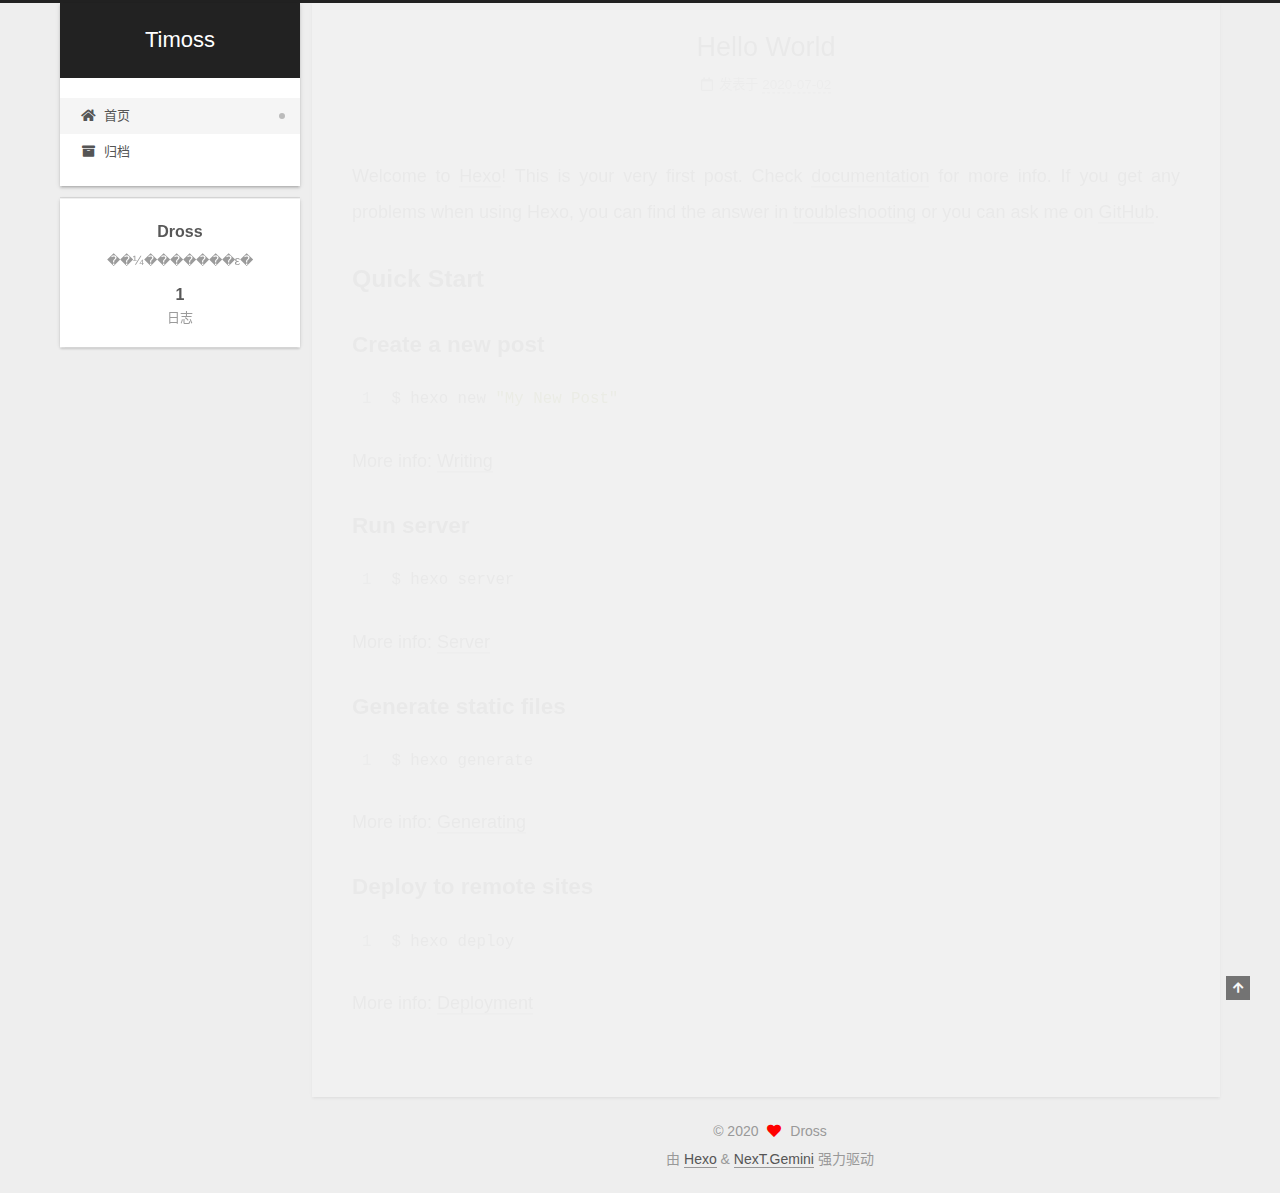
<file: index.html>
<!DOCTYPE html>
<html lang="zh-CN">
<head>
  <meta charset="UTF-8">
<meta name="viewport" content="width=device-width, initial-scale=1, maximum-scale=2">
<meta name="theme-color" content="#222">
<meta name="generator" content="Hexo 4.2.1">
  <link rel="apple-touch-icon" sizes="180x180" href="/images/apple-touch-icon-next.png">
  <link rel="icon" type="image/png" sizes="32x32" href="/images/favicon-32x32-next.png">
  <link rel="icon" type="image/png" sizes="16x16" href="/images/favicon-16x16-next.png">
  <link rel="mask-icon" href="/images/logo.svg" color="#222">

<link rel="stylesheet" href="/css/main.css">


<link rel="stylesheet" href="/lib/font-awesome/css/all.min.css">

<script id="hexo-configurations">
    var NexT = window.NexT || {};
    var CONFIG = {"hostname":"yoursite.com","root":"/","scheme":"Gemini","version":"7.8.0","exturl":false,"sidebar":{"position":"left","display":"post","padding":18,"offset":12,"onmobile":false},"copycode":{"enable":false,"show_result":false,"style":null},"back2top":{"enable":true,"sidebar":false,"scrollpercent":false},"bookmark":{"enable":false,"color":"#222","save":"auto"},"fancybox":false,"mediumzoom":false,"lazyload":false,"pangu":false,"comments":{"style":"tabs","active":null,"storage":true,"lazyload":false,"nav":null},"algolia":{"hits":{"per_page":10},"labels":{"input_placeholder":"Search for Posts","hits_empty":"We didn't find any results for the search: ${query}","hits_stats":"${hits} results found in ${time} ms"}},"localsearch":{"enable":false,"trigger":"auto","top_n_per_article":1,"unescape":false,"preload":false},"motion":{"enable":true,"async":false,"transition":{"post_block":"fadeIn","post_header":"slideDownIn","post_body":"slideDownIn","coll_header":"slideLeftIn","sidebar":"slideUpIn"}}};
  </script>

  <meta name="description" content="��¼�������ε�">
<meta property="og:type" content="website">
<meta property="og:title" content="Timoss">
<meta property="og:url" content="http://yoursite.com/index.html">
<meta property="og:site_name" content="Timoss">
<meta property="og:description" content="��¼�������ε�">
<meta property="og:locale" content="zh_CN">
<meta property="article:author" content="Dross">
<meta name="twitter:card" content="summary">

<link rel="canonical" href="http://yoursite.com/">


<script id="page-configurations">
  // https://hexo.io/docs/variables.html
  CONFIG.page = {
    sidebar: "",
    isHome : true,
    isPost : false,
    lang   : 'zh-CN'
  };
</script>

  <title>Timoss</title>
  






  <noscript>
  <style>
  .use-motion .brand,
  .use-motion .menu-item,
  .sidebar-inner,
  .use-motion .post-block,
  .use-motion .pagination,
  .use-motion .comments,
  .use-motion .post-header,
  .use-motion .post-body,
  .use-motion .collection-header { opacity: initial; }

  .use-motion .site-title,
  .use-motion .site-subtitle {
    opacity: initial;
    top: initial;
  }

  .use-motion .logo-line-before i { left: initial; }
  .use-motion .logo-line-after i { right: initial; }
  </style>
</noscript>

</head>

<body itemscope itemtype="http://schema.org/WebPage">
  <div class="container use-motion">
    <div class="headband"></div>

    <header class="header" itemscope itemtype="http://schema.org/WPHeader">
      <div class="header-inner"><div class="site-brand-container">
  <div class="site-nav-toggle">
    <div class="toggle" aria-label="切换导航栏">
      <span class="toggle-line toggle-line-first"></span>
      <span class="toggle-line toggle-line-middle"></span>
      <span class="toggle-line toggle-line-last"></span>
    </div>
  </div>

  <div class="site-meta">

    <a href="/" class="brand" rel="start">
      <span class="logo-line-before"><i></i></span>
      <h1 class="site-title">Timoss</h1>
      <span class="logo-line-after"><i></i></span>
    </a>
  </div>

  <div class="site-nav-right">
    <div class="toggle popup-trigger">
    </div>
  </div>
</div>




<nav class="site-nav">
  <ul id="menu" class="main-menu menu">
        <li class="menu-item menu-item-home">

    <a href="/" rel="section"><i class="fa fa-home fa-fw"></i>首页</a>

  </li>
        <li class="menu-item menu-item-archives">

    <a href="/archives/" rel="section"><i class="fa fa-archive fa-fw"></i>归档</a>

  </li>
  </ul>
</nav>




</div>
    </header>

    
  <div class="back-to-top">
    <i class="fa fa-arrow-up"></i>
    <span>0%</span>
  </div>


    <main class="main">
      <div class="main-inner">
        <div class="content-wrap">
          

          <div class="content index posts-expand">
            
      
  
  
  <article itemscope itemtype="http://schema.org/Article" class="post-block" lang="zh-CN">
    <link itemprop="mainEntityOfPage" href="http://yoursite.com/2020/07/02/hello-world/">

    <span hidden itemprop="author" itemscope itemtype="http://schema.org/Person">
      <meta itemprop="image" content="/images/avatar.gif">
      <meta itemprop="name" content="Dross">
      <meta itemprop="description" content="��¼�������ε�">
    </span>

    <span hidden itemprop="publisher" itemscope itemtype="http://schema.org/Organization">
      <meta itemprop="name" content="Timoss">
    </span>
      <header class="post-header">
        <h2 class="post-title" itemprop="name headline">
          
            <a href="/2020/07/02/hello-world/" class="post-title-link" itemprop="url">Hello World</a>
        </h2>

        <div class="post-meta">
            <span class="post-meta-item">
              <span class="post-meta-item-icon">
                <i class="far fa-calendar"></i>
              </span>
              <span class="post-meta-item-text">发表于</span>

              <time title="创建时间：2020-07-02 14:45:48" itemprop="dateCreated datePublished" datetime="2020-07-02T14:45:48+08:00">2020-07-02</time>
            </span>

          

        </div>
      </header>

    
    
    
    <div class="post-body" itemprop="articleBody">

      
          <p>Welcome to <a href="https://hexo.io/" target="_blank" rel="noopener">Hexo</a>! This is your very first post. Check <a href="https://hexo.io/docs/" target="_blank" rel="noopener">documentation</a> for more info. If you get any problems when using Hexo, you can find the answer in <a href="https://hexo.io/docs/troubleshooting.html" target="_blank" rel="noopener">troubleshooting</a> or you can ask me on <a href="https://github.com/hexojs/hexo/issues" target="_blank" rel="noopener">GitHub</a>.</p>
<h2 id="Quick-Start"><a href="#Quick-Start" class="headerlink" title="Quick Start"></a>Quick Start</h2><h3 id="Create-a-new-post"><a href="#Create-a-new-post" class="headerlink" title="Create a new post"></a>Create a new post</h3><figure class="highlight bash"><table><tr><td class="gutter"><pre><span class="line">1</span><br></pre></td><td class="code"><pre><span class="line">$ hexo new <span class="string">"My New Post"</span></span><br></pre></td></tr></table></figure>

<p>More info: <a href="https://hexo.io/docs/writing.html" target="_blank" rel="noopener">Writing</a></p>
<h3 id="Run-server"><a href="#Run-server" class="headerlink" title="Run server"></a>Run server</h3><figure class="highlight bash"><table><tr><td class="gutter"><pre><span class="line">1</span><br></pre></td><td class="code"><pre><span class="line">$ hexo server</span><br></pre></td></tr></table></figure>

<p>More info: <a href="https://hexo.io/docs/server.html" target="_blank" rel="noopener">Server</a></p>
<h3 id="Generate-static-files"><a href="#Generate-static-files" class="headerlink" title="Generate static files"></a>Generate static files</h3><figure class="highlight bash"><table><tr><td class="gutter"><pre><span class="line">1</span><br></pre></td><td class="code"><pre><span class="line">$ hexo generate</span><br></pre></td></tr></table></figure>

<p>More info: <a href="https://hexo.io/docs/generating.html" target="_blank" rel="noopener">Generating</a></p>
<h3 id="Deploy-to-remote-sites"><a href="#Deploy-to-remote-sites" class="headerlink" title="Deploy to remote sites"></a>Deploy to remote sites</h3><figure class="highlight bash"><table><tr><td class="gutter"><pre><span class="line">1</span><br></pre></td><td class="code"><pre><span class="line">$ hexo deploy</span><br></pre></td></tr></table></figure>

<p>More info: <a href="https://hexo.io/docs/one-command-deployment.html" target="_blank" rel="noopener">Deployment</a></p>

      
    </div>

    
    
    
      <footer class="post-footer">
        <div class="post-eof"></div>
      </footer>
  </article>
  
  
  


  



          </div>
          

<script>
  window.addEventListener('tabs:register', () => {
    let { activeClass } = CONFIG.comments;
    if (CONFIG.comments.storage) {
      activeClass = localStorage.getItem('comments_active') || activeClass;
    }
    if (activeClass) {
      let activeTab = document.querySelector(`a[href="#comment-${activeClass}"]`);
      if (activeTab) {
        activeTab.click();
      }
    }
  });
  if (CONFIG.comments.storage) {
    window.addEventListener('tabs:click', event => {
      if (!event.target.matches('.tabs-comment .tab-content .tab-pane')) return;
      let commentClass = event.target.classList[1];
      localStorage.setItem('comments_active', commentClass);
    });
  }
</script>

        </div>
          
  
  <div class="toggle sidebar-toggle">
    <span class="toggle-line toggle-line-first"></span>
    <span class="toggle-line toggle-line-middle"></span>
    <span class="toggle-line toggle-line-last"></span>
  </div>

  <aside class="sidebar">
    <div class="sidebar-inner">

      <ul class="sidebar-nav motion-element">
        <li class="sidebar-nav-toc">
          文章目录
        </li>
        <li class="sidebar-nav-overview">
          站点概览
        </li>
      </ul>

      <!--noindex-->
      <div class="post-toc-wrap sidebar-panel">
      </div>
      <!--/noindex-->

      <div class="site-overview-wrap sidebar-panel">
        <div class="site-author motion-element" itemprop="author" itemscope itemtype="http://schema.org/Person">
  <p class="site-author-name" itemprop="name">Dross</p>
  <div class="site-description" itemprop="description">��¼�������ε�</div>
</div>
<div class="site-state-wrap motion-element">
  <nav class="site-state">
      <div class="site-state-item site-state-posts">
          <a href="/archives/">
        
          <span class="site-state-item-count">1</span>
          <span class="site-state-item-name">日志</span>
        </a>
      </div>
  </nav>
</div>



      </div>

    </div>
  </aside>
  <div id="sidebar-dimmer"></div>


      </div>
    </main>

    <footer class="footer">
      <div class="footer-inner">
        

        

<div class="copyright">
  
  &copy; 
  <span itemprop="copyrightYear">2020</span>
  <span class="with-love">
    <i class="fa fa-heart"></i>
  </span>
  <span class="author" itemprop="copyrightHolder">Dross</span>
</div>
  <div class="powered-by">由 <a href="https://hexo.io/" class="theme-link" rel="noopener" target="_blank">Hexo</a> & <a href="https://theme-next.org/" class="theme-link" rel="noopener" target="_blank">NexT.Gemini</a> 强力驱动
  </div>

        








      </div>
    </footer>
  </div>

  
  <script src="/lib/anime.min.js"></script>
  <script src="/lib/velocity/velocity.min.js"></script>
  <script src="/lib/velocity/velocity.ui.min.js"></script>

<script src="/js/utils.js"></script>

<script src="/js/motion.js"></script>


<script src="/js/schemes/pisces.js"></script>


<script src="/js/next-boot.js"></script>




  















  

  

</body>
</html>
</file>
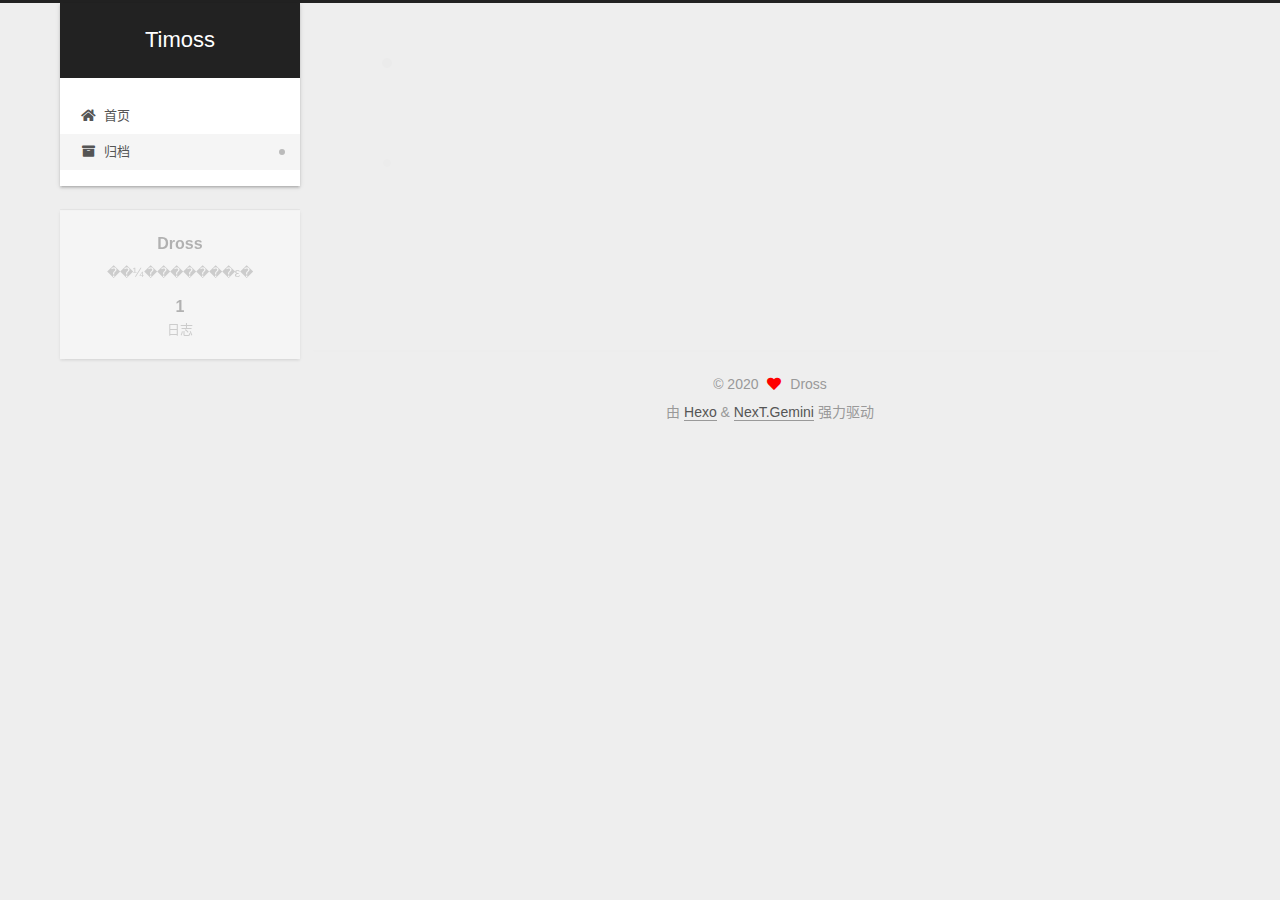
<file: archives/index.html>
<!DOCTYPE html>
<html lang="zh-CN">
<head>
  <meta charset="UTF-8">
<meta name="viewport" content="width=device-width, initial-scale=1, maximum-scale=2">
<meta name="theme-color" content="#222">
<meta name="generator" content="Hexo 4.2.1">
  <link rel="apple-touch-icon" sizes="180x180" href="/images/apple-touch-icon-next.png">
  <link rel="icon" type="image/png" sizes="32x32" href="/images/favicon-32x32-next.png">
  <link rel="icon" type="image/png" sizes="16x16" href="/images/favicon-16x16-next.png">
  <link rel="mask-icon" href="/images/logo.svg" color="#222">

<link rel="stylesheet" href="/css/main.css">


<link rel="stylesheet" href="/lib/font-awesome/css/all.min.css">

<script id="hexo-configurations">
    var NexT = window.NexT || {};
    var CONFIG = {"hostname":"yoursite.com","root":"/","scheme":"Gemini","version":"7.8.0","exturl":false,"sidebar":{"position":"left","display":"post","padding":18,"offset":12,"onmobile":false},"copycode":{"enable":false,"show_result":false,"style":null},"back2top":{"enable":true,"sidebar":false,"scrollpercent":false},"bookmark":{"enable":false,"color":"#222","save":"auto"},"fancybox":false,"mediumzoom":false,"lazyload":false,"pangu":false,"comments":{"style":"tabs","active":null,"storage":true,"lazyload":false,"nav":null},"algolia":{"hits":{"per_page":10},"labels":{"input_placeholder":"Search for Posts","hits_empty":"We didn't find any results for the search: ${query}","hits_stats":"${hits} results found in ${time} ms"}},"localsearch":{"enable":false,"trigger":"auto","top_n_per_article":1,"unescape":false,"preload":false},"motion":{"enable":true,"async":false,"transition":{"post_block":"fadeIn","post_header":"slideDownIn","post_body":"slideDownIn","coll_header":"slideLeftIn","sidebar":"slideUpIn"}}};
  </script>

  <meta name="description" content="��¼�������ε�">
<meta property="og:type" content="website">
<meta property="og:title" content="Timoss">
<meta property="og:url" content="http://yoursite.com/archives/index.html">
<meta property="og:site_name" content="Timoss">
<meta property="og:description" content="��¼�������ε�">
<meta property="og:locale" content="zh_CN">
<meta property="article:author" content="Dross">
<meta name="twitter:card" content="summary">

<link rel="canonical" href="http://yoursite.com/archives/">


<script id="page-configurations">
  // https://hexo.io/docs/variables.html
  CONFIG.page = {
    sidebar: "",
    isHome : false,
    isPost : false,
    lang   : 'zh-CN'
  };
</script>

  <title>归档 | Timoss</title>
  






  <noscript>
  <style>
  .use-motion .brand,
  .use-motion .menu-item,
  .sidebar-inner,
  .use-motion .post-block,
  .use-motion .pagination,
  .use-motion .comments,
  .use-motion .post-header,
  .use-motion .post-body,
  .use-motion .collection-header { opacity: initial; }

  .use-motion .site-title,
  .use-motion .site-subtitle {
    opacity: initial;
    top: initial;
  }

  .use-motion .logo-line-before i { left: initial; }
  .use-motion .logo-line-after i { right: initial; }
  </style>
</noscript>

</head>

<body itemscope itemtype="http://schema.org/WebPage">
  <div class="container use-motion">
    <div class="headband"></div>

    <header class="header" itemscope itemtype="http://schema.org/WPHeader">
      <div class="header-inner"><div class="site-brand-container">
  <div class="site-nav-toggle">
    <div class="toggle" aria-label="切换导航栏">
      <span class="toggle-line toggle-line-first"></span>
      <span class="toggle-line toggle-line-middle"></span>
      <span class="toggle-line toggle-line-last"></span>
    </div>
  </div>

  <div class="site-meta">

    <a href="/" class="brand" rel="start">
      <span class="logo-line-before"><i></i></span>
      <h1 class="site-title">Timoss</h1>
      <span class="logo-line-after"><i></i></span>
    </a>
  </div>

  <div class="site-nav-right">
    <div class="toggle popup-trigger">
    </div>
  </div>
</div>




<nav class="site-nav">
  <ul id="menu" class="main-menu menu">
        <li class="menu-item menu-item-home">

    <a href="/" rel="section"><i class="fa fa-home fa-fw"></i>首页</a>

  </li>
        <li class="menu-item menu-item-archives">

    <a href="/archives/" rel="section"><i class="fa fa-archive fa-fw"></i>归档</a>

  </li>
  </ul>
</nav>




</div>
    </header>

    
  <div class="back-to-top">
    <i class="fa fa-arrow-up"></i>
    <span>0%</span>
  </div>


    <main class="main">
      <div class="main-inner">
        <div class="content-wrap">
          

          <div class="content archive">
            

  
  
  
  <div class="post-block">
    <div class="posts-collapse">
      <div class="collection-title">
        <span class="collection-header">嗯..! 目前共计 1 篇日志。 继续努力。</span>
      </div>

      
    <div class="collection-year">
      <span class="collection-header">2020</span>
    </div>

  <article itemscope itemtype="http://schema.org/Article">
    <header class="post-header">

      <div class="post-meta">
        <time itemprop="dateCreated"
              datetime="2020-07-02T14:45:48+08:00"
              content="2020-07-02">
          07-02
        </time>
      </div>

      <div class="post-title">
          <a class="post-title-link" href="/2020/07/02/hello-world/" itemprop="url">
            <span itemprop="name">Hello World</span>
          </a>
      </div>

    </header>
  </article>


    </div>
  </div>
  
  
  

  



          </div>
          

<script>
  window.addEventListener('tabs:register', () => {
    let { activeClass } = CONFIG.comments;
    if (CONFIG.comments.storage) {
      activeClass = localStorage.getItem('comments_active') || activeClass;
    }
    if (activeClass) {
      let activeTab = document.querySelector(`a[href="#comment-${activeClass}"]`);
      if (activeTab) {
        activeTab.click();
      }
    }
  });
  if (CONFIG.comments.storage) {
    window.addEventListener('tabs:click', event => {
      if (!event.target.matches('.tabs-comment .tab-content .tab-pane')) return;
      let commentClass = event.target.classList[1];
      localStorage.setItem('comments_active', commentClass);
    });
  }
</script>

        </div>
          
  
  <div class="toggle sidebar-toggle">
    <span class="toggle-line toggle-line-first"></span>
    <span class="toggle-line toggle-line-middle"></span>
    <span class="toggle-line toggle-line-last"></span>
  </div>

  <aside class="sidebar">
    <div class="sidebar-inner">

      <ul class="sidebar-nav motion-element">
        <li class="sidebar-nav-toc">
          文章目录
        </li>
        <li class="sidebar-nav-overview">
          站点概览
        </li>
      </ul>

      <!--noindex-->
      <div class="post-toc-wrap sidebar-panel">
      </div>
      <!--/noindex-->

      <div class="site-overview-wrap sidebar-panel">
        <div class="site-author motion-element" itemprop="author" itemscope itemtype="http://schema.org/Person">
  <p class="site-author-name" itemprop="name">Dross</p>
  <div class="site-description" itemprop="description">��¼�������ε�</div>
</div>
<div class="site-state-wrap motion-element">
  <nav class="site-state">
      <div class="site-state-item site-state-posts">
          <a href="/archives/">
        
          <span class="site-state-item-count">1</span>
          <span class="site-state-item-name">日志</span>
        </a>
      </div>
  </nav>
</div>



      </div>

    </div>
  </aside>
  <div id="sidebar-dimmer"></div>


      </div>
    </main>

    <footer class="footer">
      <div class="footer-inner">
        

        

<div class="copyright">
  
  &copy; 
  <span itemprop="copyrightYear">2020</span>
  <span class="with-love">
    <i class="fa fa-heart"></i>
  </span>
  <span class="author" itemprop="copyrightHolder">Dross</span>
</div>
  <div class="powered-by">由 <a href="https://hexo.io/" class="theme-link" rel="noopener" target="_blank">Hexo</a> & <a href="https://theme-next.org/" class="theme-link" rel="noopener" target="_blank">NexT.Gemini</a> 强力驱动
  </div>

        








      </div>
    </footer>
  </div>

  
  <script src="/lib/anime.min.js"></script>
  <script src="/lib/velocity/velocity.min.js"></script>
  <script src="/lib/velocity/velocity.ui.min.js"></script>

<script src="/js/utils.js"></script>

<script src="/js/motion.js"></script>


<script src="/js/schemes/pisces.js"></script>


<script src="/js/next-boot.js"></script>




  















  

  

</body>
</html>
</file>
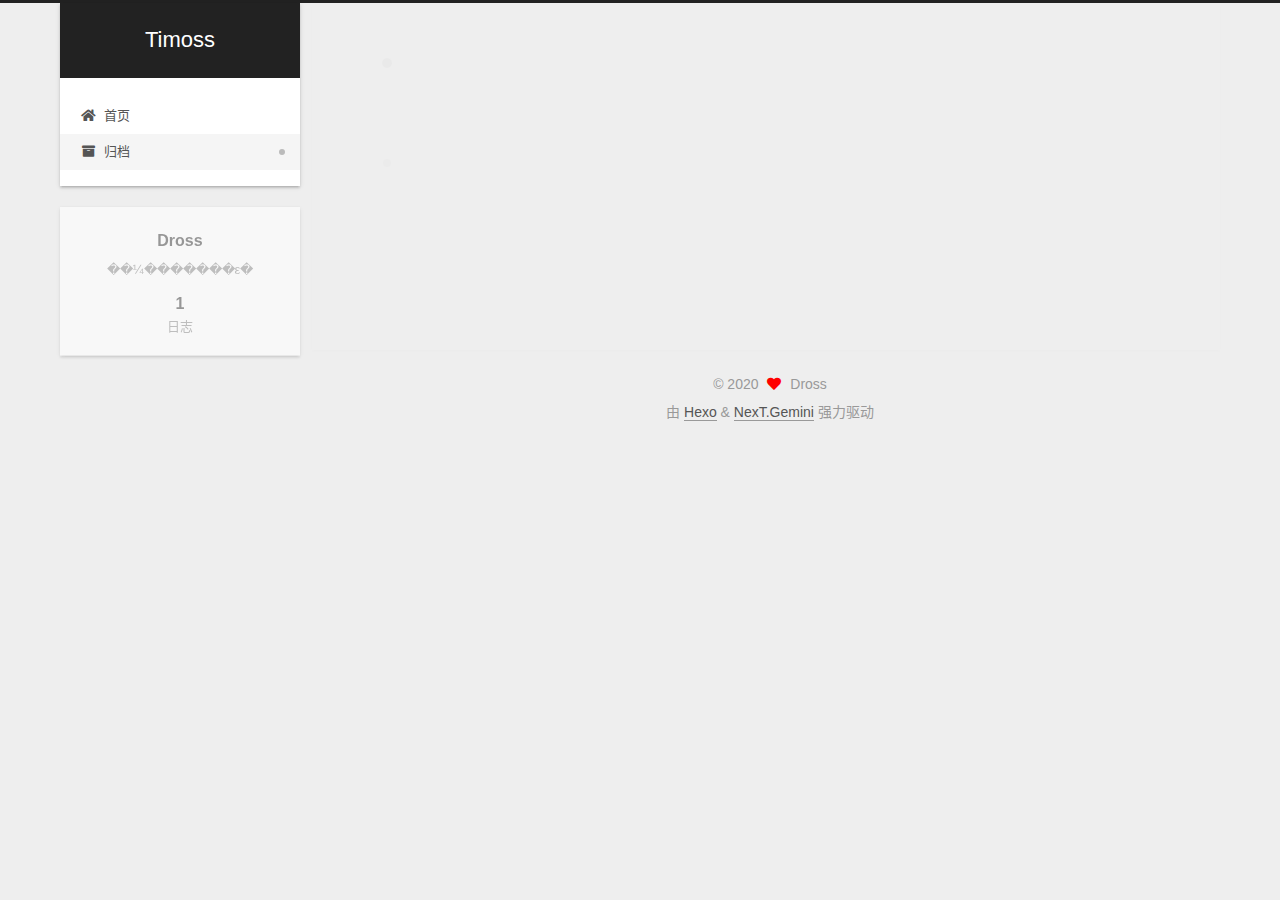
<file: archives/2020/index.html>
<!DOCTYPE html>
<html lang="zh-CN">
<head>
  <meta charset="UTF-8">
<meta name="viewport" content="width=device-width, initial-scale=1, maximum-scale=2">
<meta name="theme-color" content="#222">
<meta name="generator" content="Hexo 4.2.1">
  <link rel="apple-touch-icon" sizes="180x180" href="/images/apple-touch-icon-next.png">
  <link rel="icon" type="image/png" sizes="32x32" href="/images/favicon-32x32-next.png">
  <link rel="icon" type="image/png" sizes="16x16" href="/images/favicon-16x16-next.png">
  <link rel="mask-icon" href="/images/logo.svg" color="#222">

<link rel="stylesheet" href="/css/main.css">


<link rel="stylesheet" href="/lib/font-awesome/css/all.min.css">

<script id="hexo-configurations">
    var NexT = window.NexT || {};
    var CONFIG = {"hostname":"yoursite.com","root":"/","scheme":"Gemini","version":"7.8.0","exturl":false,"sidebar":{"position":"left","display":"post","padding":18,"offset":12,"onmobile":false},"copycode":{"enable":false,"show_result":false,"style":null},"back2top":{"enable":true,"sidebar":false,"scrollpercent":false},"bookmark":{"enable":false,"color":"#222","save":"auto"},"fancybox":false,"mediumzoom":false,"lazyload":false,"pangu":false,"comments":{"style":"tabs","active":null,"storage":true,"lazyload":false,"nav":null},"algolia":{"hits":{"per_page":10},"labels":{"input_placeholder":"Search for Posts","hits_empty":"We didn't find any results for the search: ${query}","hits_stats":"${hits} results found in ${time} ms"}},"localsearch":{"enable":false,"trigger":"auto","top_n_per_article":1,"unescape":false,"preload":false},"motion":{"enable":true,"async":false,"transition":{"post_block":"fadeIn","post_header":"slideDownIn","post_body":"slideDownIn","coll_header":"slideLeftIn","sidebar":"slideUpIn"}}};
  </script>

  <meta name="description" content="��¼�������ε�">
<meta property="og:type" content="website">
<meta property="og:title" content="Timoss">
<meta property="og:url" content="http://yoursite.com/archives/2020/index.html">
<meta property="og:site_name" content="Timoss">
<meta property="og:description" content="��¼�������ε�">
<meta property="og:locale" content="zh_CN">
<meta property="article:author" content="Dross">
<meta name="twitter:card" content="summary">

<link rel="canonical" href="http://yoursite.com/archives/2020/">


<script id="page-configurations">
  // https://hexo.io/docs/variables.html
  CONFIG.page = {
    sidebar: "",
    isHome : false,
    isPost : false,
    lang   : 'zh-CN'
  };
</script>

  <title>归档 | Timoss</title>
  






  <noscript>
  <style>
  .use-motion .brand,
  .use-motion .menu-item,
  .sidebar-inner,
  .use-motion .post-block,
  .use-motion .pagination,
  .use-motion .comments,
  .use-motion .post-header,
  .use-motion .post-body,
  .use-motion .collection-header { opacity: initial; }

  .use-motion .site-title,
  .use-motion .site-subtitle {
    opacity: initial;
    top: initial;
  }

  .use-motion .logo-line-before i { left: initial; }
  .use-motion .logo-line-after i { right: initial; }
  </style>
</noscript>

</head>

<body itemscope itemtype="http://schema.org/WebPage">
  <div class="container use-motion">
    <div class="headband"></div>

    <header class="header" itemscope itemtype="http://schema.org/WPHeader">
      <div class="header-inner"><div class="site-brand-container">
  <div class="site-nav-toggle">
    <div class="toggle" aria-label="切换导航栏">
      <span class="toggle-line toggle-line-first"></span>
      <span class="toggle-line toggle-line-middle"></span>
      <span class="toggle-line toggle-line-last"></span>
    </div>
  </div>

  <div class="site-meta">

    <a href="/" class="brand" rel="start">
      <span class="logo-line-before"><i></i></span>
      <h1 class="site-title">Timoss</h1>
      <span class="logo-line-after"><i></i></span>
    </a>
  </div>

  <div class="site-nav-right">
    <div class="toggle popup-trigger">
    </div>
  </div>
</div>




<nav class="site-nav">
  <ul id="menu" class="main-menu menu">
        <li class="menu-item menu-item-home">

    <a href="/" rel="section"><i class="fa fa-home fa-fw"></i>首页</a>

  </li>
        <li class="menu-item menu-item-archives">

    <a href="/archives/" rel="section"><i class="fa fa-archive fa-fw"></i>归档</a>

  </li>
  </ul>
</nav>




</div>
    </header>

    
  <div class="back-to-top">
    <i class="fa fa-arrow-up"></i>
    <span>0%</span>
  </div>


    <main class="main">
      <div class="main-inner">
        <div class="content-wrap">
          

          <div class="content archive">
            

  
  
  
  <div class="post-block">
    <div class="posts-collapse">
      <div class="collection-title">
        <span class="collection-header">嗯..! 目前共计 1 篇日志。 继续努力。</span>
      </div>

      
    <div class="collection-year">
      <span class="collection-header">2020</span>
    </div>

  <article itemscope itemtype="http://schema.org/Article">
    <header class="post-header">

      <div class="post-meta">
        <time itemprop="dateCreated"
              datetime="2020-07-02T14:45:48+08:00"
              content="2020-07-02">
          07-02
        </time>
      </div>

      <div class="post-title">
          <a class="post-title-link" href="/2020/07/02/hello-world/" itemprop="url">
            <span itemprop="name">Hello World</span>
          </a>
      </div>

    </header>
  </article>


    </div>
  </div>
  
  
  

  



          </div>
          

<script>
  window.addEventListener('tabs:register', () => {
    let { activeClass } = CONFIG.comments;
    if (CONFIG.comments.storage) {
      activeClass = localStorage.getItem('comments_active') || activeClass;
    }
    if (activeClass) {
      let activeTab = document.querySelector(`a[href="#comment-${activeClass}"]`);
      if (activeTab) {
        activeTab.click();
      }
    }
  });
  if (CONFIG.comments.storage) {
    window.addEventListener('tabs:click', event => {
      if (!event.target.matches('.tabs-comment .tab-content .tab-pane')) return;
      let commentClass = event.target.classList[1];
      localStorage.setItem('comments_active', commentClass);
    });
  }
</script>

        </div>
          
  
  <div class="toggle sidebar-toggle">
    <span class="toggle-line toggle-line-first"></span>
    <span class="toggle-line toggle-line-middle"></span>
    <span class="toggle-line toggle-line-last"></span>
  </div>

  <aside class="sidebar">
    <div class="sidebar-inner">

      <ul class="sidebar-nav motion-element">
        <li class="sidebar-nav-toc">
          文章目录
        </li>
        <li class="sidebar-nav-overview">
          站点概览
        </li>
      </ul>

      <!--noindex-->
      <div class="post-toc-wrap sidebar-panel">
      </div>
      <!--/noindex-->

      <div class="site-overview-wrap sidebar-panel">
        <div class="site-author motion-element" itemprop="author" itemscope itemtype="http://schema.org/Person">
  <p class="site-author-name" itemprop="name">Dross</p>
  <div class="site-description" itemprop="description">��¼�������ε�</div>
</div>
<div class="site-state-wrap motion-element">
  <nav class="site-state">
      <div class="site-state-item site-state-posts">
          <a href="/archives/">
        
          <span class="site-state-item-count">1</span>
          <span class="site-state-item-name">日志</span>
        </a>
      </div>
  </nav>
</div>



      </div>

    </div>
  </aside>
  <div id="sidebar-dimmer"></div>


      </div>
    </main>

    <footer class="footer">
      <div class="footer-inner">
        

        

<div class="copyright">
  
  &copy; 
  <span itemprop="copyrightYear">2020</span>
  <span class="with-love">
    <i class="fa fa-heart"></i>
  </span>
  <span class="author" itemprop="copyrightHolder">Dross</span>
</div>
  <div class="powered-by">由 <a href="https://hexo.io/" class="theme-link" rel="noopener" target="_blank">Hexo</a> & <a href="https://theme-next.org/" class="theme-link" rel="noopener" target="_blank">NexT.Gemini</a> 强力驱动
  </div>

        








      </div>
    </footer>
  </div>

  
  <script src="/lib/anime.min.js"></script>
  <script src="/lib/velocity/velocity.min.js"></script>
  <script src="/lib/velocity/velocity.ui.min.js"></script>

<script src="/js/utils.js"></script>

<script src="/js/motion.js"></script>


<script src="/js/schemes/pisces.js"></script>


<script src="/js/next-boot.js"></script>




  















  

  

</body>
</html>
</file>
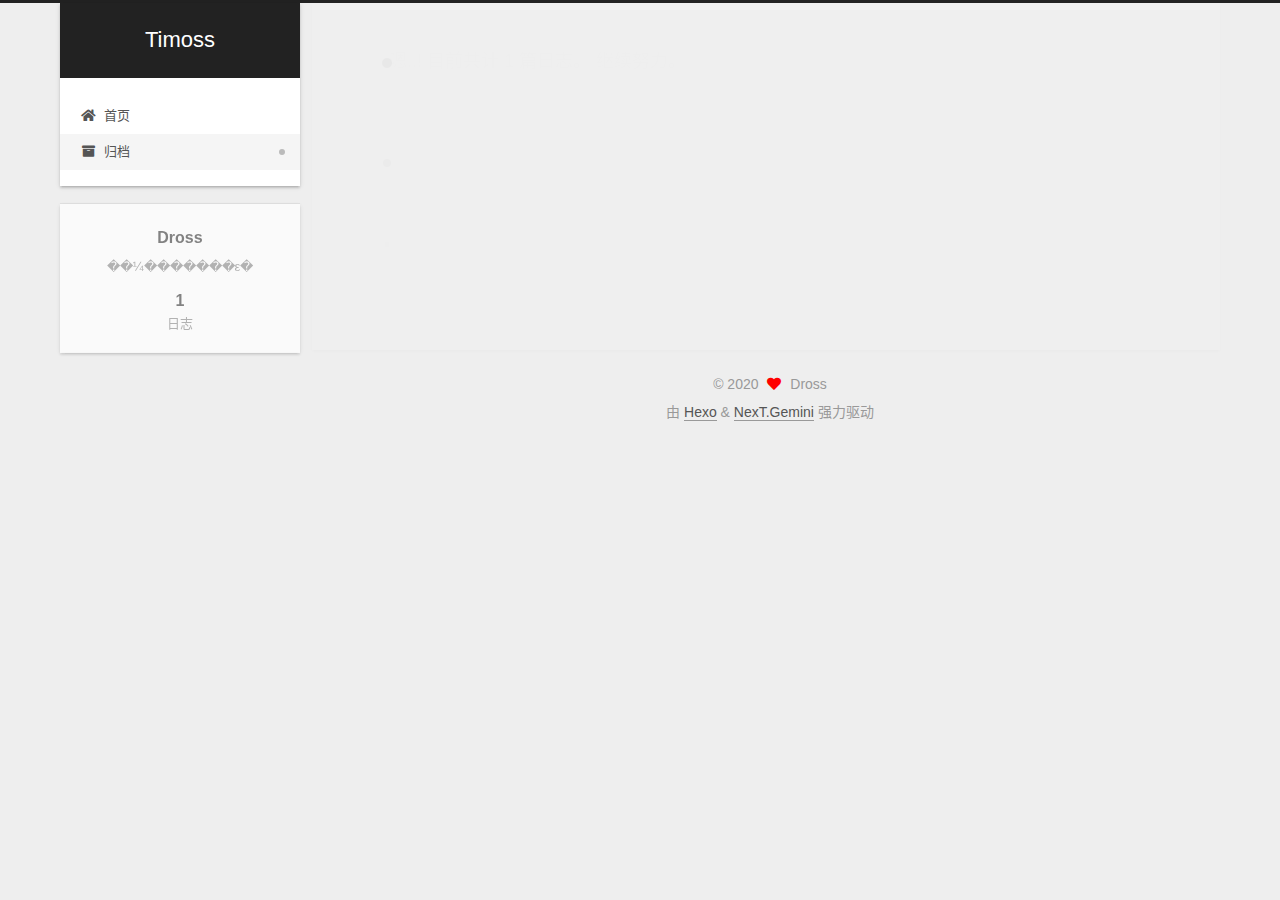
<file: archives/2020/07/index.html>
<!DOCTYPE html>
<html lang="zh-CN">
<head>
  <meta charset="UTF-8">
<meta name="viewport" content="width=device-width, initial-scale=1, maximum-scale=2">
<meta name="theme-color" content="#222">
<meta name="generator" content="Hexo 4.2.1">
  <link rel="apple-touch-icon" sizes="180x180" href="/images/apple-touch-icon-next.png">
  <link rel="icon" type="image/png" sizes="32x32" href="/images/favicon-32x32-next.png">
  <link rel="icon" type="image/png" sizes="16x16" href="/images/favicon-16x16-next.png">
  <link rel="mask-icon" href="/images/logo.svg" color="#222">

<link rel="stylesheet" href="/css/main.css">


<link rel="stylesheet" href="/lib/font-awesome/css/all.min.css">

<script id="hexo-configurations">
    var NexT = window.NexT || {};
    var CONFIG = {"hostname":"yoursite.com","root":"/","scheme":"Gemini","version":"7.8.0","exturl":false,"sidebar":{"position":"left","display":"post","padding":18,"offset":12,"onmobile":false},"copycode":{"enable":false,"show_result":false,"style":null},"back2top":{"enable":true,"sidebar":false,"scrollpercent":false},"bookmark":{"enable":false,"color":"#222","save":"auto"},"fancybox":false,"mediumzoom":false,"lazyload":false,"pangu":false,"comments":{"style":"tabs","active":null,"storage":true,"lazyload":false,"nav":null},"algolia":{"hits":{"per_page":10},"labels":{"input_placeholder":"Search for Posts","hits_empty":"We didn't find any results for the search: ${query}","hits_stats":"${hits} results found in ${time} ms"}},"localsearch":{"enable":false,"trigger":"auto","top_n_per_article":1,"unescape":false,"preload":false},"motion":{"enable":true,"async":false,"transition":{"post_block":"fadeIn","post_header":"slideDownIn","post_body":"slideDownIn","coll_header":"slideLeftIn","sidebar":"slideUpIn"}}};
  </script>

  <meta name="description" content="��¼�������ε�">
<meta property="og:type" content="website">
<meta property="og:title" content="Timoss">
<meta property="og:url" content="http://yoursite.com/archives/2020/07/index.html">
<meta property="og:site_name" content="Timoss">
<meta property="og:description" content="��¼�������ε�">
<meta property="og:locale" content="zh_CN">
<meta property="article:author" content="Dross">
<meta name="twitter:card" content="summary">

<link rel="canonical" href="http://yoursite.com/archives/2020/07/">


<script id="page-configurations">
  // https://hexo.io/docs/variables.html
  CONFIG.page = {
    sidebar: "",
    isHome : false,
    isPost : false,
    lang   : 'zh-CN'
  };
</script>

  <title>归档 | Timoss</title>
  






  <noscript>
  <style>
  .use-motion .brand,
  .use-motion .menu-item,
  .sidebar-inner,
  .use-motion .post-block,
  .use-motion .pagination,
  .use-motion .comments,
  .use-motion .post-header,
  .use-motion .post-body,
  .use-motion .collection-header { opacity: initial; }

  .use-motion .site-title,
  .use-motion .site-subtitle {
    opacity: initial;
    top: initial;
  }

  .use-motion .logo-line-before i { left: initial; }
  .use-motion .logo-line-after i { right: initial; }
  </style>
</noscript>

</head>

<body itemscope itemtype="http://schema.org/WebPage">
  <div class="container use-motion">
    <div class="headband"></div>

    <header class="header" itemscope itemtype="http://schema.org/WPHeader">
      <div class="header-inner"><div class="site-brand-container">
  <div class="site-nav-toggle">
    <div class="toggle" aria-label="切换导航栏">
      <span class="toggle-line toggle-line-first"></span>
      <span class="toggle-line toggle-line-middle"></span>
      <span class="toggle-line toggle-line-last"></span>
    </div>
  </div>

  <div class="site-meta">

    <a href="/" class="brand" rel="start">
      <span class="logo-line-before"><i></i></span>
      <h1 class="site-title">Timoss</h1>
      <span class="logo-line-after"><i></i></span>
    </a>
  </div>

  <div class="site-nav-right">
    <div class="toggle popup-trigger">
    </div>
  </div>
</div>




<nav class="site-nav">
  <ul id="menu" class="main-menu menu">
        <li class="menu-item menu-item-home">

    <a href="/" rel="section"><i class="fa fa-home fa-fw"></i>首页</a>

  </li>
        <li class="menu-item menu-item-archives">

    <a href="/archives/" rel="section"><i class="fa fa-archive fa-fw"></i>归档</a>

  </li>
  </ul>
</nav>




</div>
    </header>

    
  <div class="back-to-top">
    <i class="fa fa-arrow-up"></i>
    <span>0%</span>
  </div>


    <main class="main">
      <div class="main-inner">
        <div class="content-wrap">
          

          <div class="content archive">
            

  
  
  
  <div class="post-block">
    <div class="posts-collapse">
      <div class="collection-title">
        <span class="collection-header">嗯..! 目前共计 1 篇日志。 继续努力。</span>
      </div>

      
    <div class="collection-year">
      <span class="collection-header">2020</span>
    </div>

  <article itemscope itemtype="http://schema.org/Article">
    <header class="post-header">

      <div class="post-meta">
        <time itemprop="dateCreated"
              datetime="2020-07-02T14:45:48+08:00"
              content="2020-07-02">
          07-02
        </time>
      </div>

      <div class="post-title">
          <a class="post-title-link" href="/2020/07/02/hello-world/" itemprop="url">
            <span itemprop="name">Hello World</span>
          </a>
      </div>

    </header>
  </article>


    </div>
  </div>
  
  
  

  



          </div>
          

<script>
  window.addEventListener('tabs:register', () => {
    let { activeClass } = CONFIG.comments;
    if (CONFIG.comments.storage) {
      activeClass = localStorage.getItem('comments_active') || activeClass;
    }
    if (activeClass) {
      let activeTab = document.querySelector(`a[href="#comment-${activeClass}"]`);
      if (activeTab) {
        activeTab.click();
      }
    }
  });
  if (CONFIG.comments.storage) {
    window.addEventListener('tabs:click', event => {
      if (!event.target.matches('.tabs-comment .tab-content .tab-pane')) return;
      let commentClass = event.target.classList[1];
      localStorage.setItem('comments_active', commentClass);
    });
  }
</script>

        </div>
          
  
  <div class="toggle sidebar-toggle">
    <span class="toggle-line toggle-line-first"></span>
    <span class="toggle-line toggle-line-middle"></span>
    <span class="toggle-line toggle-line-last"></span>
  </div>

  <aside class="sidebar">
    <div class="sidebar-inner">

      <ul class="sidebar-nav motion-element">
        <li class="sidebar-nav-toc">
          文章目录
        </li>
        <li class="sidebar-nav-overview">
          站点概览
        </li>
      </ul>

      <!--noindex-->
      <div class="post-toc-wrap sidebar-panel">
      </div>
      <!--/noindex-->

      <div class="site-overview-wrap sidebar-panel">
        <div class="site-author motion-element" itemprop="author" itemscope itemtype="http://schema.org/Person">
  <p class="site-author-name" itemprop="name">Dross</p>
  <div class="site-description" itemprop="description">��¼�������ε�</div>
</div>
<div class="site-state-wrap motion-element">
  <nav class="site-state">
      <div class="site-state-item site-state-posts">
          <a href="/archives/">
        
          <span class="site-state-item-count">1</span>
          <span class="site-state-item-name">日志</span>
        </a>
      </div>
  </nav>
</div>



      </div>

    </div>
  </aside>
  <div id="sidebar-dimmer"></div>


      </div>
    </main>

    <footer class="footer">
      <div class="footer-inner">
        

        

<div class="copyright">
  
  &copy; 
  <span itemprop="copyrightYear">2020</span>
  <span class="with-love">
    <i class="fa fa-heart"></i>
  </span>
  <span class="author" itemprop="copyrightHolder">Dross</span>
</div>
  <div class="powered-by">由 <a href="https://hexo.io/" class="theme-link" rel="noopener" target="_blank">Hexo</a> & <a href="https://theme-next.org/" class="theme-link" rel="noopener" target="_blank">NexT.Gemini</a> 强力驱动
  </div>

        








      </div>
    </footer>
  </div>

  
  <script src="/lib/anime.min.js"></script>
  <script src="/lib/velocity/velocity.min.js"></script>
  <script src="/lib/velocity/velocity.ui.min.js"></script>

<script src="/js/utils.js"></script>

<script src="/js/motion.js"></script>


<script src="/js/schemes/pisces.js"></script>


<script src="/js/next-boot.js"></script>




  















  

  

</body>
</html>
</file>
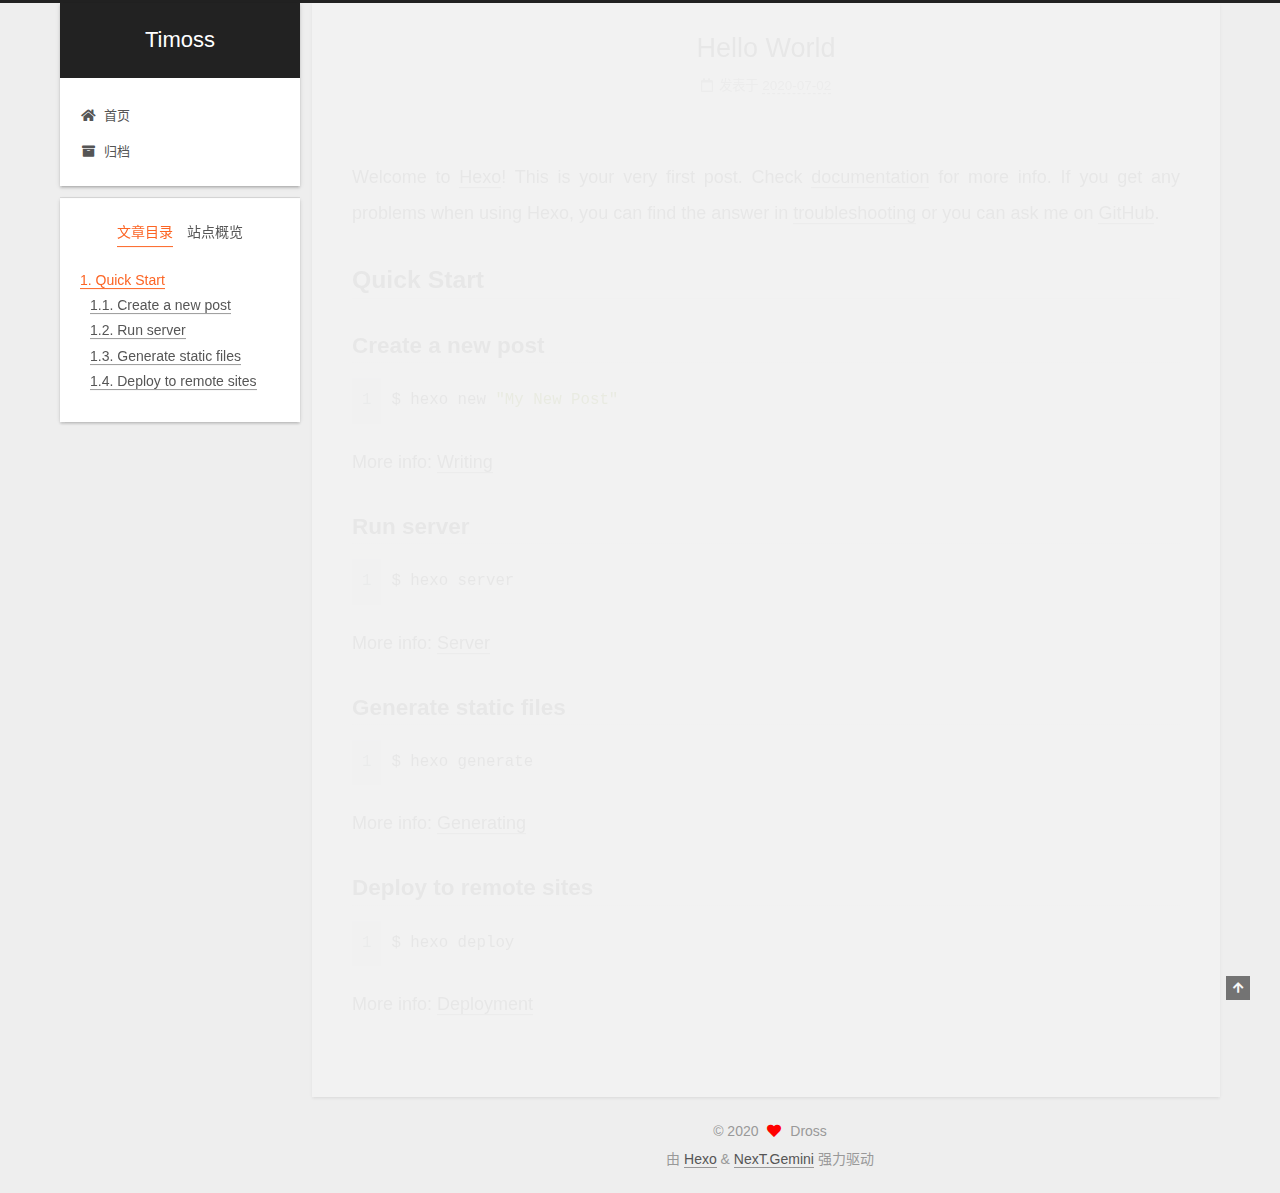
<file: 2020/07/02/hello-world/index.html>
<!DOCTYPE html>
<html lang="zh-CN">
<head>
  <meta charset="UTF-8">
<meta name="viewport" content="width=device-width, initial-scale=1, maximum-scale=2">
<meta name="theme-color" content="#222">
<meta name="generator" content="Hexo 4.2.1">
  <link rel="apple-touch-icon" sizes="180x180" href="/images/apple-touch-icon-next.png">
  <link rel="icon" type="image/png" sizes="32x32" href="/images/favicon-32x32-next.png">
  <link rel="icon" type="image/png" sizes="16x16" href="/images/favicon-16x16-next.png">
  <link rel="mask-icon" href="/images/logo.svg" color="#222">

<link rel="stylesheet" href="/css/main.css">


<link rel="stylesheet" href="/lib/font-awesome/css/all.min.css">

<script id="hexo-configurations">
    var NexT = window.NexT || {};
    var CONFIG = {"hostname":"yoursite.com","root":"/","scheme":"Gemini","version":"7.8.0","exturl":false,"sidebar":{"position":"left","display":"post","padding":18,"offset":12,"onmobile":false},"copycode":{"enable":false,"show_result":false,"style":null},"back2top":{"enable":true,"sidebar":false,"scrollpercent":false},"bookmark":{"enable":false,"color":"#222","save":"auto"},"fancybox":false,"mediumzoom":false,"lazyload":false,"pangu":false,"comments":{"style":"tabs","active":null,"storage":true,"lazyload":false,"nav":null},"algolia":{"hits":{"per_page":10},"labels":{"input_placeholder":"Search for Posts","hits_empty":"We didn't find any results for the search: ${query}","hits_stats":"${hits} results found in ${time} ms"}},"localsearch":{"enable":false,"trigger":"auto","top_n_per_article":1,"unescape":false,"preload":false},"motion":{"enable":true,"async":false,"transition":{"post_block":"fadeIn","post_header":"slideDownIn","post_body":"slideDownIn","coll_header":"slideLeftIn","sidebar":"slideUpIn"}}};
  </script>

  <meta name="description" content="Welcome to Hexo! This is your very first post. Check documentation for more info. If you get any problems when using Hexo, you can find the answer in troubleshooting or you can ask me on GitHub. Quick">
<meta property="og:type" content="article">
<meta property="og:title" content="Hello World">
<meta property="og:url" content="http://yoursite.com/2020/07/02/hello-world/index.html">
<meta property="og:site_name" content="Timoss">
<meta property="og:description" content="Welcome to Hexo! This is your very first post. Check documentation for more info. If you get any problems when using Hexo, you can find the answer in troubleshooting or you can ask me on GitHub. Quick">
<meta property="og:locale" content="zh_CN">
<meta property="article:published_time" content="2020-07-02T06:45:48.664Z">
<meta property="article:modified_time" content="2020-07-02T06:45:48.664Z">
<meta property="article:author" content="Dross">
<meta name="twitter:card" content="summary">

<link rel="canonical" href="http://yoursite.com/2020/07/02/hello-world/">


<script id="page-configurations">
  // https://hexo.io/docs/variables.html
  CONFIG.page = {
    sidebar: "",
    isHome : false,
    isPost : true,
    lang   : 'zh-CN'
  };
</script>

  <title>Hello World | Timoss</title>
  






  <noscript>
  <style>
  .use-motion .brand,
  .use-motion .menu-item,
  .sidebar-inner,
  .use-motion .post-block,
  .use-motion .pagination,
  .use-motion .comments,
  .use-motion .post-header,
  .use-motion .post-body,
  .use-motion .collection-header { opacity: initial; }

  .use-motion .site-title,
  .use-motion .site-subtitle {
    opacity: initial;
    top: initial;
  }

  .use-motion .logo-line-before i { left: initial; }
  .use-motion .logo-line-after i { right: initial; }
  </style>
</noscript>

</head>

<body itemscope itemtype="http://schema.org/WebPage">
  <div class="container use-motion">
    <div class="headband"></div>

    <header class="header" itemscope itemtype="http://schema.org/WPHeader">
      <div class="header-inner"><div class="site-brand-container">
  <div class="site-nav-toggle">
    <div class="toggle" aria-label="切换导航栏">
      <span class="toggle-line toggle-line-first"></span>
      <span class="toggle-line toggle-line-middle"></span>
      <span class="toggle-line toggle-line-last"></span>
    </div>
  </div>

  <div class="site-meta">

    <a href="/" class="brand" rel="start">
      <span class="logo-line-before"><i></i></span>
      <h1 class="site-title">Timoss</h1>
      <span class="logo-line-after"><i></i></span>
    </a>
  </div>

  <div class="site-nav-right">
    <div class="toggle popup-trigger">
    </div>
  </div>
</div>




<nav class="site-nav">
  <ul id="menu" class="main-menu menu">
        <li class="menu-item menu-item-home">

    <a href="/" rel="section"><i class="fa fa-home fa-fw"></i>首页</a>

  </li>
        <li class="menu-item menu-item-archives">

    <a href="/archives/" rel="section"><i class="fa fa-archive fa-fw"></i>归档</a>

  </li>
  </ul>
</nav>




</div>
    </header>

    
  <div class="back-to-top">
    <i class="fa fa-arrow-up"></i>
    <span>0%</span>
  </div>


    <main class="main">
      <div class="main-inner">
        <div class="content-wrap">
          

          <div class="content post posts-expand">
            

    
  
  
  <article itemscope itemtype="http://schema.org/Article" class="post-block" lang="zh-CN">
    <link itemprop="mainEntityOfPage" href="http://yoursite.com/2020/07/02/hello-world/">

    <span hidden itemprop="author" itemscope itemtype="http://schema.org/Person">
      <meta itemprop="image" content="/images/avatar.gif">
      <meta itemprop="name" content="Dross">
      <meta itemprop="description" content="��¼�������ε�">
    </span>

    <span hidden itemprop="publisher" itemscope itemtype="http://schema.org/Organization">
      <meta itemprop="name" content="Timoss">
    </span>
      <header class="post-header">
        <h1 class="post-title" itemprop="name headline">
          Hello World
        </h1>

        <div class="post-meta">
            <span class="post-meta-item">
              <span class="post-meta-item-icon">
                <i class="far fa-calendar"></i>
              </span>
              <span class="post-meta-item-text">发表于</span>

              <time title="创建时间：2020-07-02 14:45:48" itemprop="dateCreated datePublished" datetime="2020-07-02T14:45:48+08:00">2020-07-02</time>
            </span>

          

        </div>
      </header>

    
    
    
    <div class="post-body" itemprop="articleBody">

      
        <p>Welcome to <a href="https://hexo.io/" target="_blank" rel="noopener">Hexo</a>! This is your very first post. Check <a href="https://hexo.io/docs/" target="_blank" rel="noopener">documentation</a> for more info. If you get any problems when using Hexo, you can find the answer in <a href="https://hexo.io/docs/troubleshooting.html" target="_blank" rel="noopener">troubleshooting</a> or you can ask me on <a href="https://github.com/hexojs/hexo/issues" target="_blank" rel="noopener">GitHub</a>.</p>
<h2 id="Quick-Start"><a href="#Quick-Start" class="headerlink" title="Quick Start"></a>Quick Start</h2><h3 id="Create-a-new-post"><a href="#Create-a-new-post" class="headerlink" title="Create a new post"></a>Create a new post</h3><figure class="highlight bash"><table><tr><td class="gutter"><pre><span class="line">1</span><br></pre></td><td class="code"><pre><span class="line">$ hexo new <span class="string">"My New Post"</span></span><br></pre></td></tr></table></figure>

<p>More info: <a href="https://hexo.io/docs/writing.html" target="_blank" rel="noopener">Writing</a></p>
<h3 id="Run-server"><a href="#Run-server" class="headerlink" title="Run server"></a>Run server</h3><figure class="highlight bash"><table><tr><td class="gutter"><pre><span class="line">1</span><br></pre></td><td class="code"><pre><span class="line">$ hexo server</span><br></pre></td></tr></table></figure>

<p>More info: <a href="https://hexo.io/docs/server.html" target="_blank" rel="noopener">Server</a></p>
<h3 id="Generate-static-files"><a href="#Generate-static-files" class="headerlink" title="Generate static files"></a>Generate static files</h3><figure class="highlight bash"><table><tr><td class="gutter"><pre><span class="line">1</span><br></pre></td><td class="code"><pre><span class="line">$ hexo generate</span><br></pre></td></tr></table></figure>

<p>More info: <a href="https://hexo.io/docs/generating.html" target="_blank" rel="noopener">Generating</a></p>
<h3 id="Deploy-to-remote-sites"><a href="#Deploy-to-remote-sites" class="headerlink" title="Deploy to remote sites"></a>Deploy to remote sites</h3><figure class="highlight bash"><table><tr><td class="gutter"><pre><span class="line">1</span><br></pre></td><td class="code"><pre><span class="line">$ hexo deploy</span><br></pre></td></tr></table></figure>

<p>More info: <a href="https://hexo.io/docs/one-command-deployment.html" target="_blank" rel="noopener">Deployment</a></p>

    </div>

    
    
    

      <footer class="post-footer">

        


        
      </footer>
    
  </article>
  
  
  



          </div>
          

<script>
  window.addEventListener('tabs:register', () => {
    let { activeClass } = CONFIG.comments;
    if (CONFIG.comments.storage) {
      activeClass = localStorage.getItem('comments_active') || activeClass;
    }
    if (activeClass) {
      let activeTab = document.querySelector(`a[href="#comment-${activeClass}"]`);
      if (activeTab) {
        activeTab.click();
      }
    }
  });
  if (CONFIG.comments.storage) {
    window.addEventListener('tabs:click', event => {
      if (!event.target.matches('.tabs-comment .tab-content .tab-pane')) return;
      let commentClass = event.target.classList[1];
      localStorage.setItem('comments_active', commentClass);
    });
  }
</script>

        </div>
          
  
  <div class="toggle sidebar-toggle">
    <span class="toggle-line toggle-line-first"></span>
    <span class="toggle-line toggle-line-middle"></span>
    <span class="toggle-line toggle-line-last"></span>
  </div>

  <aside class="sidebar">
    <div class="sidebar-inner">

      <ul class="sidebar-nav motion-element">
        <li class="sidebar-nav-toc">
          文章目录
        </li>
        <li class="sidebar-nav-overview">
          站点概览
        </li>
      </ul>

      <!--noindex-->
      <div class="post-toc-wrap sidebar-panel">
          <div class="post-toc motion-element"><ol class="nav"><li class="nav-item nav-level-2"><a class="nav-link" href="#Quick-Start"><span class="nav-number">1.</span> <span class="nav-text">Quick Start</span></a><ol class="nav-child"><li class="nav-item nav-level-3"><a class="nav-link" href="#Create-a-new-post"><span class="nav-number">1.1.</span> <span class="nav-text">Create a new post</span></a></li><li class="nav-item nav-level-3"><a class="nav-link" href="#Run-server"><span class="nav-number">1.2.</span> <span class="nav-text">Run server</span></a></li><li class="nav-item nav-level-3"><a class="nav-link" href="#Generate-static-files"><span class="nav-number">1.3.</span> <span class="nav-text">Generate static files</span></a></li><li class="nav-item nav-level-3"><a class="nav-link" href="#Deploy-to-remote-sites"><span class="nav-number">1.4.</span> <span class="nav-text">Deploy to remote sites</span></a></li></ol></li></ol></div>
      </div>
      <!--/noindex-->

      <div class="site-overview-wrap sidebar-panel">
        <div class="site-author motion-element" itemprop="author" itemscope itemtype="http://schema.org/Person">
  <p class="site-author-name" itemprop="name">Dross</p>
  <div class="site-description" itemprop="description">��¼�������ε�</div>
</div>
<div class="site-state-wrap motion-element">
  <nav class="site-state">
      <div class="site-state-item site-state-posts">
          <a href="/archives/">
        
          <span class="site-state-item-count">1</span>
          <span class="site-state-item-name">日志</span>
        </a>
      </div>
  </nav>
</div>



      </div>

    </div>
  </aside>
  <div id="sidebar-dimmer"></div>


      </div>
    </main>

    <footer class="footer">
      <div class="footer-inner">
        

        

<div class="copyright">
  
  &copy; 
  <span itemprop="copyrightYear">2020</span>
  <span class="with-love">
    <i class="fa fa-heart"></i>
  </span>
  <span class="author" itemprop="copyrightHolder">Dross</span>
</div>
  <div class="powered-by">由 <a href="https://hexo.io/" class="theme-link" rel="noopener" target="_blank">Hexo</a> & <a href="https://theme-next.org/" class="theme-link" rel="noopener" target="_blank">NexT.Gemini</a> 强力驱动
  </div>

        








      </div>
    </footer>
  </div>

  
  <script src="/lib/anime.min.js"></script>
  <script src="/lib/velocity/velocity.min.js"></script>
  <script src="/lib/velocity/velocity.ui.min.js"></script>

<script src="/js/utils.js"></script>

<script src="/js/motion.js"></script>


<script src="/js/schemes/pisces.js"></script>


<script src="/js/next-boot.js"></script>




  















  

  

</body>
</html>
</file>
<file: css/main.css>
:root {
  --body-bg-color: #eee;
  --content-bg-color: #fff;
  --card-bg-color: #f5f5f5;
  --text-color: #555;
  --blockquote-color: #666;
  --link-color: #555;
  --link-hover-color: #222;
  --brand-color: #fff;
  --brand-hover-color: #fff;
  --table-row-odd-bg-color: #f9f9f9;
  --table-row-hover-bg-color: #f5f5f5;
  --menu-item-bg-color: #f5f5f5;
  --btn-default-bg: #fff;
  --btn-default-color: #555;
  --btn-default-border-color: #555;
  --btn-default-hover-bg: #222;
  --btn-default-hover-color: #fff;
  --btn-default-hover-border-color: #222;
}
html {
  line-height: 1.15; /* 1 */
  -webkit-text-size-adjust: 100%; /* 2 */
}
body {
  margin: 0;
}
main {
  display: block;
}
h1 {
  font-size: 2em;
  margin: 0.67em 0;
}
hr {
  box-sizing: content-box; /* 1 */
  height: 0; /* 1 */
  overflow: visible; /* 2 */
}
pre {
  font-family: monospace, monospace; /* 1 */
  font-size: 1em; /* 2 */
}
a {
  background: transparent;
}
abbr[title] {
  border-bottom: none; /* 1 */
  text-decoration: underline; /* 2 */
  text-decoration: underline dotted; /* 2 */
}
b,
strong {
  font-weight: bolder;
}
code,
kbd,
samp {
  font-family: monospace, monospace; /* 1 */
  font-size: 1em; /* 2 */
}
small {
  font-size: 80%;
}
sub,
sup {
  font-size: 75%;
  line-height: 0;
  position: relative;
  vertical-align: baseline;
}
sub {
  bottom: -0.25em;
}
sup {
  top: -0.5em;
}
img {
  border-style: none;
}
button,
input,
optgroup,
select,
textarea {
  font-family: inherit; /* 1 */
  font-size: 100%; /* 1 */
  line-height: 1.15; /* 1 */
  margin: 0; /* 2 */
}
button,
input {
/* 1 */
  overflow: visible;
}
button,
select {
/* 1 */
  text-transform: none;
}
button,
[type='button'],
[type='reset'],
[type='submit'] {
  -webkit-appearance: button;
}
button::-moz-focus-inner,
[type='button']::-moz-focus-inner,
[type='reset']::-moz-focus-inner,
[type='submit']::-moz-focus-inner {
  border-style: none;
  padding: 0;
}
button:-moz-focusring,
[type='button']:-moz-focusring,
[type='reset']:-moz-focusring,
[type='submit']:-moz-focusring {
  outline: 1px dotted ButtonText;
}
fieldset {
  padding: 0.35em 0.75em 0.625em;
}
legend {
  box-sizing: border-box; /* 1 */
  color: inherit; /* 2 */
  display: table; /* 1 */
  max-width: 100%; /* 1 */
  padding: 0; /* 3 */
  white-space: normal; /* 1 */
}
progress {
  vertical-align: baseline;
}
textarea {
  overflow: auto;
}
[type='checkbox'],
[type='radio'] {
  box-sizing: border-box; /* 1 */
  padding: 0; /* 2 */
}
[type='number']::-webkit-inner-spin-button,
[type='number']::-webkit-outer-spin-button {
  height: auto;
}
[type='search'] {
  outline-offset: -2px; /* 2 */
  -webkit-appearance: textfield; /* 1 */
}
[type='search']::-webkit-search-decoration {
  -webkit-appearance: none;
}
::-webkit-file-upload-button {
  font: inherit; /* 2 */
  -webkit-appearance: button; /* 1 */
}
details {
  display: block;
}
summary {
  display: list-item;
}
template {
  display: none;
}
[hidden] {
  display: none;
}
::selection {
  background: #262a30;
  color: #eee;
}
html,
body {
  height: 100%;
}
body {
  background: var(--body-bg-color);
  color: var(--text-color);
  font-family: 'Lato', "PingFang SC", "Microsoft YaHei", sans-serif;
  font-size: 1em;
  line-height: 2;
}
@media (max-width: 991px) {
  body {
    padding-left: 0 !important;
    padding-right: 0 !important;
  }
}
h1,
h2,
h3,
h4,
h5,
h6 {
  font-family: 'Lato', "PingFang SC", "Microsoft YaHei", sans-serif;
  font-weight: bold;
  line-height: 1.5;
  margin: 20px 0 15px;
}
h1 {
  font-size: 1.5em;
}
h2 {
  font-size: 1.375em;
}
h3 {
  font-size: 1.25em;
}
h4 {
  font-size: 1.125em;
}
h5 {
  font-size: 1em;
}
h6 {
  font-size: 0.875em;
}
p {
  margin: 0 0 20px 0;
}
a,
span.exturl {
  border-bottom: 1px solid #999;
  color: var(--link-color);
  outline: 0;
  text-decoration: none;
  overflow-wrap: break-word;
  word-wrap: break-word;
  cursor: pointer;
}
a:hover,
span.exturl:hover {
  border-bottom-color: var(--link-hover-color);
  color: var(--link-hover-color);
}
iframe,
img,
video {
  display: block;
  margin-left: auto;
  margin-right: auto;
  max-width: 100%;
}
hr {
  background-image: repeating-linear-gradient(-45deg, #ddd, #ddd 4px, transparent 4px, transparent 8px);
  border: 0;
  height: 3px;
  margin: 40px 0;
}
blockquote {
  border-left: 4px solid #ddd;
  color: var(--blockquote-color);
  margin: 0;
  padding: 0 15px;
}
blockquote cite::before {
  content: '-';
  padding: 0 5px;
}
dt {
  font-weight: bold;
}
dd {
  margin: 0;
  padding: 0;
}
kbd {
  background-color: #f5f5f5;
  background-image: linear-gradient(#eee, #fff, #eee);
  border: 1px solid #ccc;
  border-radius: 0.2em;
  box-shadow: 0.1em 0.1em 0.2em rgba(0,0,0,0.1);
  color: #555;
  font-family: inherit;
  padding: 0.1em 0.3em;
  white-space: nowrap;
}
.table-container {
  overflow: auto;
}
table {
  border-collapse: collapse;
  border-spacing: 0;
  font-size: 0.875em;
  margin: 0 0 20px 0;
  width: 100%;
}
tbody tr:nth-of-type(odd) {
  background: var(--table-row-odd-bg-color);
}
tbody tr:hover {
  background: var(--table-row-hover-bg-color);
}
caption,
th,
td {
  font-weight: normal;
  padding: 8px;
  vertical-align: middle;
}
th,
td {
  border: 1px solid #ddd;
  border-bottom: 3px solid #ddd;
}
th {
  font-weight: 700;
  padding-bottom: 10px;
}
td {
  border-bottom-width: 1px;
}
.btn {
  background: var(--btn-default-bg);
  border: 2px solid var(--btn-default-border-color);
  border-radius: 2px;
  color: var(--btn-default-color);
  display: inline-block;
  font-size: 0.875em;
  line-height: 2;
  padding: 0 20px;
  text-decoration: none;
  transition-property: background-color;
  transition-delay: 0s;
  transition-duration: 0.2s;
  transition-timing-function: ease-in-out;
}
.btn:hover {
  background: var(--btn-default-hover-bg);
  border-color: var(--btn-default-hover-border-color);
  color: var(--btn-default-hover-color);
}
.btn + .btn {
  margin: 0 0 8px 8px;
}
.btn .fa-fw {
  text-align: left;
  width: 1.285714285714286em;
}
.toggle {
  line-height: 0;
}
.toggle .toggle-line {
  background: #fff;
  display: inline-block;
  height: 2px;
  left: 0;
  position: relative;
  top: 0;
  transition: all 0.4s;
  vertical-align: top;
  width: 100%;
}
.toggle .toggle-line:not(:first-child) {
  margin-top: 3px;
}
.toggle.toggle-arrow .toggle-line-first {
  left: 50%;
  top: 2px;
  transform: rotate(45deg);
  width: 50%;
}
.toggle.toggle-arrow .toggle-line-middle {
  left: 2px;
  width: 90%;
}
.toggle.toggle-arrow .toggle-line-last {
  left: 50%;
  top: -2px;
  transform: rotate(-45deg);
  width: 50%;
}
.toggle.toggle-close .toggle-line-first {
  transform: rotate(-45deg);
  top: 5px;
}
.toggle.toggle-close .toggle-line-middle {
  opacity: 0;
}
.toggle.toggle-close .toggle-line-last {
  transform: rotate(45deg);
  top: -5px;
}
.highlight,
pre {
  background: #f7f7f7;
  color: #4d4d4c;
  line-height: 1.6;
  margin: 0 auto 20px;
}
pre,
code {
  font-family: consolas, Menlo, monospace, "PingFang SC", "Microsoft YaHei";
}
code {
  background: #eee;
  border-radius: 3px;
  color: #555;
  padding: 2px 4px;
  overflow-wrap: break-word;
  word-wrap: break-word;
}
.highlight *::selection {
  background: #d6d6d6;
}
.highlight pre {
  border: 0;
  margin: 0;
  padding: 10px 0;
}
.highlight table {
  border: 0;
  margin: 0;
  width: auto;
}
.highlight td {
  border: 0;
  padding: 0;
}
.highlight figcaption {
  background: #eff2f3;
  color: #4d4d4c;
  display: flex;
  font-size: 0.875em;
  justify-content: space-between;
  line-height: 1.2;
  padding: 0.5em;
}
.highlight figcaption a {
  color: #4d4d4c;
}
.highlight figcaption a:hover {
  border-bottom-color: #4d4d4c;
}
.highlight .gutter {
  -moz-user-select: none;
  -ms-user-select: none;
  -webkit-user-select: none;
  user-select: none;
}
.highlight .gutter pre {
  background: #eff2f3;
  color: #869194;
  padding-left: 10px;
  padding-right: 10px;
  text-align: right;
}
.highlight .code pre {
  background: #f7f7f7;
  padding-left: 10px;
  width: 100%;
}
.gist table {
  width: auto;
}
.gist table td {
  border: 0;
}
pre {
  overflow: auto;
  padding: 10px;
}
pre code {
  background: none;
  color: #4d4d4c;
  font-size: 0.875em;
  padding: 0;
  text-shadow: none;
}
pre .deletion {
  background: #fdd;
}
pre .addition {
  background: #dfd;
}
pre .meta {
  color: #eab700;
  -moz-user-select: none;
  -ms-user-select: none;
  -webkit-user-select: none;
  user-select: none;
}
pre .comment {
  color: #8e908c;
}
pre .variable,
pre .attribute,
pre .tag,
pre .name,
pre .regexp,
pre .ruby .constant,
pre .xml .tag .title,
pre .xml .pi,
pre .xml .doctype,
pre .html .doctype,
pre .css .id,
pre .css .class,
pre .css .pseudo {
  color: #c82829;
}
pre .number,
pre .preprocessor,
pre .built_in,
pre .builtin-name,
pre .literal,
pre .params,
pre .constant,
pre .command {
  color: #f5871f;
}
pre .ruby .class .title,
pre .css .rules .attribute,
pre .string,
pre .symbol,
pre .value,
pre .inheritance,
pre .header,
pre .ruby .symbol,
pre .xml .cdata,
pre .special,
pre .formula {
  color: #718c00;
}
pre .title,
pre .css .hexcolor {
  color: #3e999f;
}
pre .function,
pre .python .decorator,
pre .python .title,
pre .ruby .function .title,
pre .ruby .title .keyword,
pre .perl .sub,
pre .javascript .title,
pre .coffeescript .title {
  color: #4271ae;
}
pre .keyword,
pre .javascript .function {
  color: #8959a8;
}
.blockquote-center {
  border-left: none;
  margin: 40px 0;
  padding: 0;
  position: relative;
  text-align: center;
}
.blockquote-center .fa {
  display: block;
  opacity: 0.6;
  position: absolute;
  width: 100%;
}
.blockquote-center .fa-quote-left {
  border-top: 1px solid #ccc;
  text-align: left;
  top: -20px;
}
.blockquote-center .fa-quote-right {
  border-bottom: 1px solid #ccc;
  text-align: right;
  bottom: -20px;
}
.blockquote-center p,
.blockquote-center div {
  text-align: center;
}
.post-body .group-picture img {
  margin: 0 auto;
  padding: 0 3px;
}
.group-picture-row {
  margin-bottom: 6px;
  overflow: hidden;
}
.group-picture-column {
  float: left;
  margin-bottom: 10px;
}
.post-body .label {
  color: #555;
  display: inline;
  padding: 0 2px;
}
.post-body .label.default {
  background: #f0f0f0;
}
.post-body .label.primary {
  background: #efe6f7;
}
.post-body .label.info {
  background: #e5f2f8;
}
.post-body .label.success {
  background: #e7f4e9;
}
.post-body .label.warning {
  background: #fcf6e1;
}
.post-body .label.danger {
  background: #fae8eb;
}
.post-body .tabs {
  margin-bottom: 20px;
}
.post-body .tabs,
.tabs-comment {
  display: block;
  padding-top: 10px;
  position: relative;
}
.post-body .tabs ul.nav-tabs,
.tabs-comment ul.nav-tabs {
  display: flex;
  flex-wrap: wrap;
  margin: 0;
  margin-bottom: -1px;
  padding: 0;
}
@media (max-width: 413px) {
  .post-body .tabs ul.nav-tabs,
  .tabs-comment ul.nav-tabs {
    display: block;
    margin-bottom: 5px;
  }
}
.post-body .tabs ul.nav-tabs li.tab,
.tabs-comment ul.nav-tabs li.tab {
  border-bottom: 1px solid #ddd;
  border-left: 1px solid transparent;
  border-right: 1px solid transparent;
  border-top: 3px solid transparent;
  flex-grow: 1;
  list-style-type: none;
  border-radius: 0 0 0 0;
}
@media (max-width: 413px) {
  .post-body .tabs ul.nav-tabs li.tab,
  .tabs-comment ul.nav-tabs li.tab {
    border-bottom: 1px solid transparent;
    border-left: 3px solid transparent;
    border-right: 1px solid transparent;
    border-top: 1px solid transparent;
  }
}
@media (max-width: 413px) {
  .post-body .tabs ul.nav-tabs li.tab,
  .tabs-comment ul.nav-tabs li.tab {
    border-radius: 0;
  }
}
.post-body .tabs ul.nav-tabs li.tab a,
.tabs-comment ul.nav-tabs li.tab a {
  border-bottom: initial;
  display: block;
  line-height: 1.8;
  outline: 0;
  padding: 0.25em 0.75em;
  text-align: center;
  transition-delay: 0s;
  transition-duration: 0.2s;
  transition-timing-function: ease-out;
}
.post-body .tabs ul.nav-tabs li.tab a i,
.tabs-comment ul.nav-tabs li.tab a i {
  width: 1.285714285714286em;
}
.post-body .tabs ul.nav-tabs li.tab.active,
.tabs-comment ul.nav-tabs li.tab.active {
  border-bottom: 1px solid transparent;
  border-left: 1px solid #ddd;
  border-right: 1px solid #ddd;
  border-top: 3px solid #fc6423;
}
@media (max-width: 413px) {
  .post-body .tabs ul.nav-tabs li.tab.active,
  .tabs-comment ul.nav-tabs li.tab.active {
    border-bottom: 1px solid #ddd;
    border-left: 3px solid #fc6423;
    border-right: 1px solid #ddd;
    border-top: 1px solid #ddd;
  }
}
.post-body .tabs ul.nav-tabs li.tab.active a,
.tabs-comment ul.nav-tabs li.tab.active a {
  color: var(--link-color);
  cursor: default;
}
.post-body .tabs .tab-content .tab-pane,
.tabs-comment .tab-content .tab-pane {
  border: 1px solid #ddd;
  border-top: 0;
  padding: 20px 20px 0 20px;
  border-radius: 0;
}
.post-body .tabs .tab-content .tab-pane:not(.active),
.tabs-comment .tab-content .tab-pane:not(.active) {
  display: none;
}
.post-body .tabs .tab-content .tab-pane.active,
.tabs-comment .tab-content .tab-pane.active {
  display: block;
}
.post-body .tabs .tab-content .tab-pane.active:nth-of-type(1),
.tabs-comment .tab-content .tab-pane.active:nth-of-type(1) {
  border-radius: 0 0 0 0;
}
@media (max-width: 413px) {
  .post-body .tabs .tab-content .tab-pane.active:nth-of-type(1),
  .tabs-comment .tab-content .tab-pane.active:nth-of-type(1) {
    border-radius: 0;
  }
}
.post-body .note {
  border-radius: 3px;
  margin-bottom: 20px;
  padding: 1em;
  position: relative;
  border: 1px solid #eee;
  border-left-width: 5px;
}
.post-body .note h2,
.post-body .note h3,
.post-body .note h4,
.post-body .note h5,
.post-body .note h6 {
  margin-top: 0;
  border-bottom: initial;
  margin-bottom: 0;
  padding-top: 0;
}
.post-body .note p:first-child,
.post-body .note ul:first-child,
.post-body .note ol:first-child,
.post-body .note table:first-child,
.post-body .note pre:first-child,
.post-body .note blockquote:first-child,
.post-body .note img:first-child {
  margin-top: 0;
}
.post-body .note p:last-child,
.post-body .note ul:last-child,
.post-body .note ol:last-child,
.post-body .note table:last-child,
.post-body .note pre:last-child,
.post-body .note blockquote:last-child,
.post-body .note img:last-child {
  margin-bottom: 0;
}
.post-body .note.default {
  border-left-color: #777;
}
.post-body .note.default h2,
.post-body .note.default h3,
.post-body .note.default h4,
.post-body .note.default h5,
.post-body .note.default h6 {
  color: #777;
}
.post-body .note.primary {
  border-left-color: #6f42c1;
}
.post-body .note.primary h2,
.post-body .note.primary h3,
.post-body .note.primary h4,
.post-body .note.primary h5,
.post-body .note.primary h6 {
  color: #6f42c1;
}
.post-body .note.info {
  border-left-color: #428bca;
}
.post-body .note.info h2,
.post-body .note.info h3,
.post-body .note.info h4,
.post-body .note.info h5,
.post-body .note.info h6 {
  color: #428bca;
}
.post-body .note.success {
  border-left-color: #5cb85c;
}
.post-body .note.success h2,
.post-body .note.success h3,
.post-body .note.success h4,
.post-body .note.success h5,
.post-body .note.success h6 {
  color: #5cb85c;
}
.post-body .note.warning {
  border-left-color: #f0ad4e;
}
.post-body .note.warning h2,
.post-body .note.warning h3,
.post-body .note.warning h4,
.post-body .note.warning h5,
.post-body .note.warning h6 {
  color: #f0ad4e;
}
.post-body .note.danger {
  border-left-color: #d9534f;
}
.post-body .note.danger h2,
.post-body .note.danger h3,
.post-body .note.danger h4,
.post-body .note.danger h5,
.post-body .note.danger h6 {
  color: #d9534f;
}
.pagination .prev,
.pagination .next,
.pagination .page-number,
.pagination .space {
  display: inline-block;
  margin: 0 10px;
  padding: 0 11px;
  position: relative;
  top: -1px;
}
@media (max-width: 767px) {
  .pagination .prev,
  .pagination .next,
  .pagination .page-number,
  .pagination .space {
    margin: 0 5px;
  }
}
.pagination {
  border-top: 1px solid #eee;
  margin: 120px 0 0;
  text-align: center;
}
.pagination .prev,
.pagination .next,
.pagination .page-number {
  border-bottom: 0;
  border-top: 1px solid #eee;
  transition-property: border-color;
  transition-delay: 0s;
  transition-duration: 0.2s;
  transition-timing-function: ease-in-out;
}
.pagination .prev:hover,
.pagination .next:hover,
.pagination .page-number:hover {
  border-top-color: #222;
}
.pagination .space {
  margin: 0;
  padding: 0;
}
.pagination .prev {
  margin-left: 0;
}
.pagination .next {
  margin-right: 0;
}
.pagination .page-number.current {
  background: #ccc;
  border-top-color: #ccc;
  color: #fff;
}
@media (max-width: 767px) {
  .pagination {
    border-top: none;
  }
  .pagination .prev,
  .pagination .next,
  .pagination .page-number {
    border-bottom: 1px solid #eee;
    border-top: 0;
    margin-bottom: 10px;
    padding: 0 10px;
  }
  .pagination .prev:hover,
  .pagination .next:hover,
  .pagination .page-number:hover {
    border-bottom-color: #222;
  }
}
.comments {
  margin-top: 60px;
  overflow: hidden;
}
.comment-button-group {
  display: flex;
  flex-wrap: wrap-reverse;
  justify-content: center;
  margin: 1em 0;
}
.comment-button-group .comment-button {
  margin: 0.1em 0.2em;
}
.comment-button-group .comment-button.active {
  background: var(--btn-default-hover-bg);
  border-color: var(--btn-default-hover-border-color);
  color: var(--btn-default-hover-color);
}
.comment-position {
  display: none;
}
.comment-position.active {
  display: block;
}
.tabs-comment {
  background: var(--content-bg-color);
  margin-top: 4em;
  padding-top: 0;
}
.tabs-comment .comments {
  border: 0;
  box-shadow: none;
  margin-top: 0;
  padding-top: 0;
}
.container {
  min-height: 100%;
  position: relative;
}
.main-inner {
  margin: 0 auto;
  width: calc(100% - 20px);
}
@media (min-width: 1200px) {
  .main-inner {
    width: 1160px;
  }
}
@media (min-width: 1600px) {
  .main-inner {
    width: 73%;
  }
}
@media (max-width: 767px) {
  .content-wrap {
    padding: 0 20px;
  }
}
.header {
  background: transparent;
}
.header-inner {
  margin: 0 auto;
  width: calc(100% - 20px);
}
@media (min-width: 1200px) {
  .header-inner {
    width: 1160px;
  }
}
@media (min-width: 1600px) {
  .header-inner {
    width: 73%;
  }
}
.site-brand-container {
  display: flex;
  flex-shrink: 0;
  padding: 0 10px;
}
.headband {
  background: #222;
  height: 3px;
}
.site-meta {
  flex-grow: 1;
  text-align: center;
}
@media (max-width: 767px) {
  .site-meta {
    text-align: center;
  }
}
.brand {
  border-bottom: none;
  color: var(--brand-color);
  display: inline-block;
  line-height: 1.375em;
  padding: 0 40px;
  position: relative;
}
.brand:hover {
  color: var(--brand-hover-color);
}
.site-title {
  font-family: 'Lato', "PingFang SC", "Microsoft YaHei", sans-serif;
  font-size: 1.375em;
  font-weight: normal;
  margin: 0;
}
.site-subtitle {
  color: #ddd;
  font-size: 0.8125em;
  margin: 10px 0;
}
.use-motion .brand {
  opacity: 0;
}
.use-motion .site-title,
.use-motion .site-subtitle,
.use-motion .custom-logo-image {
  opacity: 0;
  position: relative;
  top: -10px;
}
.site-nav-toggle,
.site-nav-right {
  display: none;
}
@media (max-width: 767px) {
  .site-nav-toggle,
  .site-nav-right {
    display: flex;
    flex-direction: column;
    justify-content: center;
  }
}
.site-nav-toggle .toggle,
.site-nav-right .toggle {
  color: var(--text-color);
  padding: 10px;
  width: 22px;
}
.site-nav-toggle .toggle .toggle-line,
.site-nav-right .toggle .toggle-line {
  background: var(--text-color);
  border-radius: 1px;
}
.site-nav {
  display: block;
}
@media (max-width: 767px) {
  .site-nav {
    clear: both;
    display: none;
  }
}
.site-nav.site-nav-on {
  display: block;
}
.menu {
  margin-top: 20px;
  padding-left: 0;
  text-align: center;
}
.menu-item {
  display: inline-block;
  list-style: none;
  margin: 0 10px;
}
@media (max-width: 767px) {
  .menu-item {
    display: block;
    margin-top: 10px;
  }
  .menu-item.menu-item-search {
    display: none;
  }
}
.menu-item a,
.menu-item span.exturl {
  border-bottom: 0;
  display: block;
  font-size: 0.8125em;
  transition-property: border-color;
  transition-delay: 0s;
  transition-duration: 0.2s;
  transition-timing-function: ease-in-out;
}
@media (hover: none) {
  .menu-item a:hover,
  .menu-item span.exturl:hover {
    border-bottom-color: transparent !important;
  }
}
.menu-item .fa,
.menu-item .fab,
.menu-item .far,
.menu-item .fas {
  margin-right: 8px;
}
.menu-item .badge {
  display: inline-block;
  font-weight: bold;
  line-height: 1;
  margin-left: 0.35em;
  margin-top: 0.35em;
  text-align: center;
  white-space: nowrap;
}
@media (max-width: 767px) {
  .menu-item .badge {
    float: right;
    margin-left: 0;
  }
}
.menu-item-active a,
.menu .menu-item a:hover,
.menu .menu-item span.exturl:hover {
  background: var(--menu-item-bg-color);
}
.use-motion .menu-item {
  opacity: 0;
}
.sidebar {
  background: #222;
  bottom: 0;
  box-shadow: inset 0 2px 6px #000;
  position: fixed;
  top: 0;
}
@media (max-width: 991px) {
  .sidebar {
    display: none;
  }
}
.sidebar-inner {
  color: #999;
  padding: 18px 10px;
  text-align: center;
}
.cc-license {
  margin-top: 10px;
  text-align: center;
}
.cc-license .cc-opacity {
  border-bottom: none;
  opacity: 0.7;
}
.cc-license .cc-opacity:hover {
  opacity: 0.9;
}
.cc-license img {
  display: inline-block;
}
.site-author-image {
  border: 1px solid #eee;
  display: block;
  margin: 0 auto;
  max-width: 120px;
  padding: 2px;
}
.site-author-name {
  color: var(--text-color);
  font-weight: 600;
  margin: 0;
  text-align: center;
}
.site-description {
  color: #999;
  font-size: 0.8125em;
  margin-top: 0;
  text-align: center;
}
.links-of-author {
  margin-top: 15px;
}
.links-of-author a,
.links-of-author span.exturl {
  border-bottom-color: #555;
  display: inline-block;
  font-size: 0.8125em;
  margin-bottom: 10px;
  margin-right: 10px;
  vertical-align: middle;
}
.links-of-author a::before,
.links-of-author span.exturl::before {
  background: #04144e;
  border-radius: 50%;
  content: ' ';
  display: inline-block;
  height: 4px;
  margin-right: 3px;
  vertical-align: middle;
  width: 4px;
}
.sidebar-button {
  margin-top: 15px;
}
.sidebar-button a {
  border: 1px solid #fc6423;
  border-radius: 4px;
  color: #fc6423;
  display: inline-block;
  padding: 0 15px;
}
.sidebar-button a .fa,
.sidebar-button a .fab,
.sidebar-button a .far,
.sidebar-button a .fas {
  margin-right: 5px;
}
.sidebar-button a:hover {
  background: #fc6423;
  border: 1px solid #fc6423;
  color: #fff;
}
.sidebar-button a:hover .fa,
.sidebar-button a:hover .fab,
.sidebar-button a:hover .far,
.sidebar-button a:hover .fas {
  color: #fff;
}
.links-of-blogroll {
  font-size: 0.8125em;
  margin-top: 10px;
}
.links-of-blogroll-title {
  font-size: 0.875em;
  font-weight: 600;
  margin-top: 0;
}
.links-of-blogroll-list {
  list-style: none;
  margin: 0;
  padding: 0;
}
#sidebar-dimmer {
  display: none;
}
@media (max-width: 767px) {
  #sidebar-dimmer {
    background: #000;
    display: block;
    height: 100%;
    left: 100%;
    opacity: 0;
    position: fixed;
    top: 0;
    width: 100%;
    z-index: 1100;
  }
  .sidebar-active + #sidebar-dimmer {
    opacity: 0.7;
    transform: translateX(-100%);
    transition: opacity 0.5s;
  }
}
.sidebar-nav {
  margin: 0;
  padding-bottom: 20px;
  padding-left: 0;
}
.sidebar-nav li {
  border-bottom: 1px solid transparent;
  color: var(--text-color);
  cursor: pointer;
  display: inline-block;
  font-size: 0.875em;
}
.sidebar-nav li.sidebar-nav-overview {
  margin-left: 10px;
}
.sidebar-nav li:hover {
  color: #fc6423;
}
.sidebar-nav .sidebar-nav-active {
  border-bottom-color: #fc6423;
  color: #fc6423;
}
.sidebar-nav .sidebar-nav-active:hover {
  color: #fc6423;
}
.sidebar-panel {
  display: none;
  overflow-x: hidden;
  overflow-y: auto;
}
.sidebar-panel-active {
  display: block;
}
.sidebar-toggle {
  background: #222;
  bottom: 45px;
  cursor: pointer;
  height: 14px;
  left: 30px;
  padding: 5px;
  position: fixed;
  width: 14px;
  z-index: 1300;
}
@media (max-width: 991px) {
  .sidebar-toggle {
    left: 20px;
    opacity: 0.8;
    display: none;
  }
}
.sidebar-toggle:hover .toggle-line {
  background: #fc6423;
}
.post-toc {
  font-size: 0.875em;
}
.post-toc ol {
  list-style: none;
  margin: 0;
  padding: 0 2px 5px 10px;
  text-align: left;
}
.post-toc ol > ol {
  padding-left: 0;
}
.post-toc ol a {
  transition-property: all;
  transition-delay: 0s;
  transition-duration: 0.2s;
  transition-timing-function: ease-in-out;
}
.post-toc .nav-item {
  line-height: 1.8;
  overflow: hidden;
  text-overflow: ellipsis;
  white-space: nowrap;
}
.post-toc .nav .nav-child {
  display: none;
}
.post-toc .nav .active > .nav-child {
  display: block;
}
.post-toc .nav .active-current > .nav-child {
  display: block;
}
.post-toc .nav .active-current > .nav-child > .nav-item {
  display: block;
}
.post-toc .nav .active > a {
  border-bottom-color: #fc6423;
  color: #fc6423;
}
.post-toc .nav .active-current > a {
  color: #fc6423;
}
.post-toc .nav .active-current > a:hover {
  color: #fc6423;
}
.site-state {
  display: flex;
  justify-content: center;
  line-height: 1.4;
  margin-top: 10px;
  overflow: hidden;
  text-align: center;
  white-space: nowrap;
}
.site-state-item {
  padding: 0 15px;
}
.site-state-item:not(:first-child) {
  border-left: 1px solid #eee;
}
.site-state-item a {
  border-bottom: none;
}
.site-state-item-count {
  display: block;
  font-size: 1em;
  font-weight: 600;
  text-align: center;
}
.site-state-item-name {
  color: #999;
  font-size: 0.8125em;
}
.footer {
  color: #999;
  font-size: 0.875em;
  padding: 20px 0;
}
.footer.footer-fixed {
  bottom: 0;
  left: 0;
  position: absolute;
  right: 0;
}
.footer-inner {
  box-sizing: border-box;
  margin: 0 auto;
  text-align: center;
  width: calc(100% - 20px);
}
@media (min-width: 1200px) {
  .footer-inner {
    width: 1160px;
  }
}
@media (min-width: 1600px) {
  .footer-inner {
    width: 73%;
  }
}
.languages {
  display: inline-block;
  font-size: 1.125em;
  position: relative;
}
.languages .lang-select-label span {
  margin: 0 0.5em;
}
.languages .lang-select {
  height: 100%;
  left: 0;
  opacity: 0;
  position: absolute;
  top: 0;
  width: 100%;
}
.with-love {
  color: #ff0000;
  display: inline-block;
  margin: 0 5px;
}
.powered-by,
.theme-info {
  display: inline-block;
}
@-moz-keyframes iconAnimate {
  0%, 100% {
    transform: scale(1);
  }
  10%, 30% {
    transform: scale(0.9);
  }
  20%, 40%, 60%, 80% {
    transform: scale(1.1);
  }
  50%, 70% {
    transform: scale(1.1);
  }
}
@-webkit-keyframes iconAnimate {
  0%, 100% {
    transform: scale(1);
  }
  10%, 30% {
    transform: scale(0.9);
  }
  20%, 40%, 60%, 80% {
    transform: scale(1.1);
  }
  50%, 70% {
    transform: scale(1.1);
  }
}
@-o-keyframes iconAnimate {
  0%, 100% {
    transform: scale(1);
  }
  10%, 30% {
    transform: scale(0.9);
  }
  20%, 40%, 60%, 80% {
    transform: scale(1.1);
  }
  50%, 70% {
    transform: scale(1.1);
  }
}
@keyframes iconAnimate {
  0%, 100% {
    transform: scale(1);
  }
  10%, 30% {
    transform: scale(0.9);
  }
  20%, 40%, 60%, 80% {
    transform: scale(1.1);
  }
  50%, 70% {
    transform: scale(1.1);
  }
}
.back-to-top {
  font-size: 12px;
  text-align: center;
  transition-delay: 0s;
  transition-duration: 0.2s;
  transition-timing-function: ease-in-out;
}
.back-to-top {
  background: #222;
  bottom: -100px;
  box-sizing: border-box;
  color: #fff;
  cursor: pointer;
  left: 30px;
  opacity: 0.6;
  padding: 0 6px;
  position: fixed;
  transition-property: bottom;
  z-index: 1300;
  width: 24px;
}
.back-to-top span {
  display: none;
}
.back-to-top:hover {
  color: #fc6423;
}
.back-to-top.back-to-top-on {
  bottom: 30px;
}
@media (max-width: 991px) {
  .back-to-top {
    left: 20px;
    opacity: 0.8;
  }
}
.post-body {
  font-family: 'Lato', "PingFang SC", "Microsoft YaHei", sans-serif;
  overflow-wrap: break-word;
  word-wrap: break-word;
}
@media (min-width: 1200px) {
  .post-body {
    font-size: 1.125em;
  }
}
.post-body .exturl .fa {
  font-size: 0.875em;
  margin-left: 4px;
}
.post-body .image-caption,
.post-body .figure .caption {
  color: #999;
  font-size: 0.875em;
  font-weight: bold;
  line-height: 1;
  margin: -20px auto 15px;
  text-align: center;
}
.post-sticky-flag {
  display: inline-block;
  transform: rotate(30deg);
}
.post-button {
  margin-top: 40px;
  text-align: center;
}
.use-motion .post-block,
.use-motion .pagination,
.use-motion .comments {
  opacity: 0;
}
.use-motion .post-header {
  opacity: 0;
}
.use-motion .post-body {
  opacity: 0;
}
.use-motion .collection-header {
  opacity: 0;
}
.posts-collapse {
  margin-left: 35px;
  position: relative;
}
@media (max-width: 767px) {
  .posts-collapse {
    margin-left: 0px;
    margin-right: 0px;
  }
}
.posts-collapse .collection-title {
  font-size: 1.125em;
  position: relative;
}
.posts-collapse .collection-title::before {
  background: #999;
  border: 1px solid #fff;
  border-radius: 50%;
  content: ' ';
  height: 10px;
  left: 0;
  margin-left: -6px;
  margin-top: -4px;
  position: absolute;
  top: 50%;
  width: 10px;
}
.posts-collapse .collection-year {
  font-size: 1.5em;
  font-weight: bold;
  margin: 60px 0;
  position: relative;
}
.posts-collapse .collection-year::before {
  background: #bbb;
  border-radius: 50%;
  content: ' ';
  height: 8px;
  left: 0;
  margin-left: -4px;
  margin-top: -4px;
  position: absolute;
  top: 50%;
  width: 8px;
}
.posts-collapse .collection-header {
  display: block;
  margin: 0 0 0 20px;
}
.posts-collapse .collection-header small {
  color: #bbb;
  margin-left: 5px;
}
.posts-collapse .post-header {
  border-bottom: 1px dashed #ccc;
  margin: 30px 0;
  padding-left: 15px;
  position: relative;
  transition-property: border;
  transition-delay: 0s;
  transition-duration: 0.2s;
  transition-timing-function: ease-in-out;
}
.posts-collapse .post-header::before {
  background: #bbb;
  border: 1px solid #fff;
  border-radius: 50%;
  content: ' ';
  height: 6px;
  left: 0;
  margin-left: -4px;
  position: absolute;
  top: 0.75em;
  transition-property: background;
  width: 6px;
  transition-delay: 0s;
  transition-duration: 0.2s;
  transition-timing-function: ease-in-out;
}
.posts-collapse .post-header:hover {
  border-bottom-color: #666;
}
.posts-collapse .post-header:hover::before {
  background: #222;
}
.posts-collapse .post-meta {
  display: inline;
  font-size: 0.75em;
  margin-right: 10px;
}
.posts-collapse .post-title {
  display: inline;
}
.posts-collapse .post-title a,
.posts-collapse .post-title span.exturl {
  border-bottom: none;
  color: var(--link-color);
}
.posts-collapse .post-title .fa-external-link-alt {
  font-size: 0.875em;
  margin-left: 5px;
}
.posts-collapse::before {
  background: #f5f5f5;
  content: ' ';
  height: 100%;
  left: 0;
  margin-left: -2px;
  position: absolute;
  top: 1.25em;
  width: 4px;
}
.post-eof {
  background: #ccc;
  height: 1px;
  margin: 80px auto 60px;
  text-align: center;
  width: 8%;
}
.post-block:last-of-type .post-eof {
  display: none;
}
.content {
  padding-top: 40px;
}
@media (min-width: 992px) {
  .post-body {
    text-align: justify;
  }
}
@media (max-width: 991px) {
  .post-body {
    text-align: justify;
  }
}
.post-body h1,
.post-body h2,
.post-body h3,
.post-body h4,
.post-body h5,
.post-body h6 {
  padding-top: 10px;
}
.post-body h1 .header-anchor,
.post-body h2 .header-anchor,
.post-body h3 .header-anchor,
.post-body h4 .header-anchor,
.post-body h5 .header-anchor,
.post-body h6 .header-anchor {
  border-bottom-style: none;
  color: #ccc;
  float: right;
  margin-left: 10px;
  visibility: hidden;
}
.post-body h1 .header-anchor:hover,
.post-body h2 .header-anchor:hover,
.post-body h3 .header-anchor:hover,
.post-body h4 .header-anchor:hover,
.post-body h5 .header-anchor:hover,
.post-body h6 .header-anchor:hover {
  color: inherit;
}
.post-body h1:hover .header-anchor,
.post-body h2:hover .header-anchor,
.post-body h3:hover .header-anchor,
.post-body h4:hover .header-anchor,
.post-body h5:hover .header-anchor,
.post-body h6:hover .header-anchor {
  visibility: visible;
}
.post-body iframe,
.post-body img,
.post-body video {
  margin-bottom: 20px;
}
.post-body .video-container {
  height: 0;
  margin-bottom: 20px;
  overflow: hidden;
  padding-top: 75%;
  position: relative;
  width: 100%;
}
.post-body .video-container iframe,
.post-body .video-container object,
.post-body .video-container embed {
  height: 100%;
  left: 0;
  margin: 0;
  position: absolute;
  top: 0;
  width: 100%;
}
.post-gallery {
  align-items: center;
  display: grid;
  grid-gap: 10px;
  grid-template-columns: 1fr 1fr 1fr;
  margin-bottom: 20px;
}
@media (max-width: 767px) {
  .post-gallery {
    grid-template-columns: 1fr 1fr;
  }
}
.post-gallery a {
  border: 0;
}
.post-gallery img {
  margin: 0;
}
.posts-expand .post-header {
  font-size: 1.125em;
}
.posts-expand .post-title {
  font-size: 1.5em;
  font-weight: normal;
  margin: initial;
  text-align: center;
  overflow-wrap: break-word;
  word-wrap: break-word;
}
.posts-expand .post-title-link {
  border-bottom: none;
  color: var(--link-color);
  display: inline-block;
  position: relative;
  vertical-align: top;
}
.posts-expand .post-title-link::before {
  background: var(--link-color);
  bottom: 0;
  content: '';
  height: 2px;
  left: 0;
  position: absolute;
  transform: scaleX(0);
  visibility: hidden;
  width: 100%;
  transition-delay: 0s;
  transition-duration: 0.2s;
  transition-timing-function: ease-in-out;
}
.posts-expand .post-title-link:hover::before {
  transform: scaleX(1);
  visibility: visible;
}
.posts-expand .post-title-link .fa-external-link-alt {
  font-size: 0.875em;
  margin-left: 5px;
}
.posts-expand .post-meta {
  color: #999;
  font-family: 'Lato', "PingFang SC", "Microsoft YaHei", sans-serif;
  font-size: 0.75em;
  margin: 3px 0 60px 0;
  text-align: center;
}
.posts-expand .post-meta .post-description {
  font-size: 0.875em;
  margin-top: 2px;
}
.posts-expand .post-meta time {
  border-bottom: 1px dashed #999;
  cursor: pointer;
}
.post-meta .post-meta-item + .post-meta-item::before {
  content: '|';
  margin: 0 0.5em;
}
.post-meta-divider {
  margin: 0 0.5em;
}
.post-meta-item-icon {
  margin-right: 3px;
}
@media (max-width: 991px) {
  .post-meta-item-icon {
    display: inline-block;
  }
}
@media (max-width: 991px) {
  .post-meta-item-text {
    display: none;
  }
}
.post-nav {
  border-top: 1px solid #eee;
  display: flex;
  justify-content: space-between;
  margin-top: 15px;
  padding: 10px 5px 0;
}
.post-nav-item {
  flex: 1;
}
.post-nav-item a {
  border-bottom: none;
  display: block;
  font-size: 0.875em;
  line-height: 1.6;
  position: relative;
}
.post-nav-item a:active {
  top: 2px;
}
.post-nav-item .fa {
  font-size: 0.75em;
}
.post-nav-item:first-child {
  margin-right: 15px;
}
.post-nav-item:first-child .fa {
  margin-right: 5px;
}
.post-nav-item:last-child {
  margin-left: 15px;
  text-align: right;
}
.post-nav-item:last-child .fa {
  margin-left: 5px;
}
.rtl.post-body p,
.rtl.post-body a,
.rtl.post-body h1,
.rtl.post-body h2,
.rtl.post-body h3,
.rtl.post-body h4,
.rtl.post-body h5,
.rtl.post-body h6,
.rtl.post-body li,
.rtl.post-body ul,
.rtl.post-body ol {
  direction: rtl;
  font-family: UKIJ Ekran;
}
.rtl.post-title {
  font-family: UKIJ Ekran;
}
.post-tags {
  margin-top: 40px;
  text-align: center;
}
.post-tags a {
  display: inline-block;
  font-size: 0.8125em;
}
.post-tags a:not(:last-child) {
  margin-right: 10px;
}
.post-widgets {
  border-top: 1px solid #eee;
  margin-top: 15px;
  text-align: center;
}
.wp_rating {
  height: 20px;
  line-height: 20px;
  margin-top: 10px;
  padding-top: 6px;
  text-align: center;
}
.social-like {
  display: flex;
  font-size: 0.875em;
  justify-content: center;
  text-align: center;
}
.reward-container {
  margin: 20px auto;
  padding: 10px 0;
  text-align: center;
  width: 90%;
}
.reward-container button {
  background: transparent;
  border: 1px solid #fc6423;
  border-radius: 0;
  color: #fc6423;
  cursor: pointer;
  line-height: 2;
  outline: 0;
  padding: 0 15px;
  vertical-align: text-top;
}
.reward-container button:hover {
  background: #fc6423;
  border: 1px solid transparent;
  color: #fa9366;
}
#qr {
  padding-top: 20px;
}
#qr a {
  border: 0;
}
#qr img {
  display: inline-block;
  margin: 0.8em 2em 0 2em;
  max-width: 100%;
  width: 180px;
}
#qr p {
  text-align: center;
}
.category-all-page .category-all-title {
  text-align: center;
}
.category-all-page .category-all {
  margin-top: 20px;
}
.category-all-page .category-list {
  list-style: none;
  margin: 0;
  padding: 0;
}
.category-all-page .category-list-item {
  margin: 5px 10px;
}
.category-all-page .category-list-count {
  color: #bbb;
}
.category-all-page .category-list-count::before {
  content: ' (';
  display: inline;
}
.category-all-page .category-list-count::after {
  content: ') ';
  display: inline;
}
.category-all-page .category-list-child {
  padding-left: 10px;
}
.event-list {
  padding: 0;
}
.event-list hr {
  background: #222;
  margin: 20px 0 45px 0;
}
.event-list hr::after {
  background: #222;
  color: #fff;
  content: 'NOW';
  display: inline-block;
  font-weight: bold;
  padding: 0 5px;
  text-align: right;
}
.event-list .event {
  background: #222;
  margin: 20px 0;
  min-height: 40px;
  padding: 15px 0 15px 10px;
}
.event-list .event .event-summary {
  color: #fff;
  margin: 0;
  padding-bottom: 3px;
}
.event-list .event .event-summary::before {
  animation: dot-flash 1s alternate infinite ease-in-out;
  color: #fff;
  content: '\f111';
  display: inline-block;
  font-size: 10px;
  margin-right: 25px;
  vertical-align: middle;
  font-family: 'Font Awesome 5 Free';
  font-weight: 900;
}
.event-list .event .event-relative-time {
  color: #bbb;
  display: inline-block;
  font-size: 12px;
  font-weight: normal;
  padding-left: 12px;
}
.event-list .event .event-details {
  color: #fff;
  display: block;
  line-height: 18px;
  margin-left: 56px;
  padding-bottom: 6px;
  padding-top: 3px;
  text-indent: -24px;
}
.event-list .event .event-details::before {
  color: #fff;
  display: inline-block;
  margin-right: 9px;
  text-align: center;
  text-indent: 0;
  width: 14px;
  font-family: 'Font Awesome 5 Free';
  font-weight: 900;
}
.event-list .event .event-details.event-location::before {
  content: '\f041';
}
.event-list .event .event-details.event-duration::before {
  content: '\f017';
}
.event-list .event-past {
  background: #f5f5f5;
}
.event-list .event-past .event-summary,
.event-list .event-past .event-details {
  color: #bbb;
  opacity: 0.9;
}
.event-list .event-past .event-summary::before,
.event-list .event-past .event-details::before {
  animation: none;
  color: #bbb;
}
@-moz-keyframes dot-flash {
  from {
    opacity: 1;
    transform: scale(1);
  }
  to {
    opacity: 0;
    transform: scale(0.8);
  }
}
@-webkit-keyframes dot-flash {
  from {
    opacity: 1;
    transform: scale(1);
  }
  to {
    opacity: 0;
    transform: scale(0.8);
  }
}
@-o-keyframes dot-flash {
  from {
    opacity: 1;
    transform: scale(1);
  }
  to {
    opacity: 0;
    transform: scale(0.8);
  }
}
@keyframes dot-flash {
  from {
    opacity: 1;
    transform: scale(1);
  }
  to {
    opacity: 0;
    transform: scale(0.8);
  }
}
ul.breadcrumb {
  font-size: 0.75em;
  list-style: none;
  margin: 1em 0;
  padding: 0 2em;
  text-align: center;
}
ul.breadcrumb li {
  display: inline;
}
ul.breadcrumb li + li::before {
  content: '/\00a0';
  font-weight: normal;
  padding: 0.5em;
}
ul.breadcrumb li + li:last-child {
  font-weight: bold;
}
.tag-cloud {
  text-align: center;
}
.tag-cloud a {
  display: inline-block;
  margin: 10px;
}
.tag-cloud a:hover {
  color: var(--link-hover-color) !important;
}
.header {
  margin: 0 auto;
  position: relative;
  width: calc(100% - 20px);
}
@media (min-width: 1200px) {
  .header {
    width: 1160px;
  }
}
@media (min-width: 1600px) {
  .header {
    width: 73%;
  }
}
@media (max-width: 991px) {
  .header {
    width: auto;
  }
}
.header-inner {
  background: var(--content-bg-color);
  border-radius: initial;
  box-shadow: 0 2px 2px 0 rgba(0,0,0,0.12), 0 3px 1px -2px rgba(0,0,0,0.06), 0 1px 5px 0 rgba(0,0,0,0.12);
  overflow: hidden;
  padding: 0;
  position: absolute;
  top: 0;
  width: 240px;
}
@media (min-width: 1200px) {
  .header-inner {
    width: 240px;
  }
}
@media (max-width: 991px) {
  .header-inner {
    border-radius: initial;
    position: relative;
    width: auto;
  }
}
.main-inner {
  align-items: flex-start;
  display: flex;
  justify-content: space-between;
  flex-direction: row-reverse;
}
@media (max-width: 991px) {
  .main-inner {
    width: auto;
  }
}
.content-wrap {
  background: var(--content-bg-color);
  border-radius: initial;
  box-shadow: 0 2px 2px 0 rgba(0,0,0,0.12), 0 3px 1px -2px rgba(0,0,0,0.06), 0 1px 5px 0 rgba(0,0,0,0.12);
  box-sizing: border-box;
  padding: 40px;
  width: calc(100% - 252px);
}
@media (max-width: 991px) {
  .content-wrap {
    border-radius: initial;
    padding: 20px;
    width: 100%;
  }
}
.footer-inner {
  padding-left: 260px;
}
.back-to-top {
  left: auto;
  right: 30px;
}
@media (max-width: 991px) {
  .back-to-top {
    right: 20px;
  }
}
@media (max-width: 991px) {
  .footer-inner {
    padding-left: 0;
    padding-right: 0;
    width: auto;
  }
}
.site-brand-container {
  background: #222;
}
@media (max-width: 991px) {
  .site-brand-container {
    box-shadow: 0 0 16px rgba(0,0,0,0.5);
  }
}
.site-meta {
  padding: 20px 0;
}
.brand {
  padding: 0;
}
.site-subtitle {
  margin: 10px 10px 0;
}
.custom-logo-image {
  margin-top: 20px;
}
@media (max-width: 991px) {
  .custom-logo-image {
    display: none;
  }
}
@media (min-width: 768px) and (max-width: 991px) {
  .site-nav-toggle,
  .site-nav-right {
    display: flex;
    flex-direction: column;
    justify-content: center;
  }
}
.site-nav-toggle .toggle,
.site-nav-right .toggle {
  color: #fff;
}
.site-nav-toggle .toggle .toggle-line,
.site-nav-right .toggle .toggle-line {
  background: #fff;
}
@media (min-width: 768px) and (max-width: 991px) {
  .site-nav {
    display: none;
  }
}
.menu .menu-item {
  display: block;
  margin: 0;
}
.menu .menu-item a,
.menu .menu-item span.exturl {
  padding: 5px 20px;
  position: relative;
  text-align: left;
  transition-property: background-color;
}
@media (max-width: 991px) {
  .menu .menu-item.menu-item-search {
    display: none;
  }
}
.menu .menu-item .badge {
  background: #ccc;
  border-radius: 10px;
  color: #fff;
  float: right;
  padding: 2px 5px;
  text-shadow: 1px 1px 0 rgba(0,0,0,0.1);
  vertical-align: middle;
}
.main-menu .menu-item-active a::after {
  background: #bbb;
  border-radius: 50%;
  content: ' ';
  height: 6px;
  margin-top: -3px;
  position: absolute;
  right: 15px;
  top: 50%;
  width: 6px;
}
.sub-menu {
  background: var(--content-bg-color);
  border-bottom: 1px solid #ddd;
  margin: 0;
  padding: 6px 0;
}
.sub-menu .menu-item {
  display: inline-block;
}
.sub-menu .menu-item a,
.sub-menu .menu-item span.exturl {
  background: transparent;
  margin: 5px 10px;
  padding: initial;
}
.sub-menu .menu-item a:hover,
.sub-menu .menu-item span.exturl:hover {
  background: transparent;
  color: #fc6423;
}
.sub-menu .menu-item-active a {
  border-bottom-color: #fc6423;
  color: #fc6423;
}
.sub-menu .menu-item-active a:hover {
  border-bottom-color: #fc6423;
}
.sidebar {
  background: var(--body-bg-color);
  box-shadow: none;
  margin-top: 100%;
  position: static;
  width: 240px;
}
@media (max-width: 991px) {
  .sidebar {
    display: none;
  }
}
.sidebar-toggle {
  display: none;
}
.sidebar-inner {
  background: var(--content-bg-color);
  border-radius: initial;
  box-shadow: 0 2px 2px 0 rgba(0,0,0,0.12), 0 3px 1px -2px rgba(0,0,0,0.06), 0 1px 5px 0 rgba(0,0,0,0.12), 0 -1px 0.5px 0 rgba(0,0,0,0.09);
  box-sizing: border-box;
  color: var(--text-color);
  width: 240px;
  opacity: 0;
}
.sidebar-inner.affix {
  position: fixed;
  top: 12px;
}
.sidebar-inner.affix-bottom {
  position: absolute;
}
.site-state-item {
  padding: 0 10px;
}
.sidebar-button {
  border-bottom: 1px dotted #ccc;
  border-top: 1px dotted #ccc;
  margin-top: 10px;
  text-align: center;
}
.sidebar-button a {
  border: 0;
  color: #fc6423;
  display: block;
}
.sidebar-button a:hover {
  background: none;
  border: 0;
  color: #e34603;
}
.sidebar-button a:hover .fa,
.sidebar-button a:hover .fab,
.sidebar-button a:hover .far,
.sidebar-button a:hover .fas {
  color: #e34603;
}
.links-of-author {
  display: flex;
  flex-wrap: wrap;
  margin-top: 10px;
  justify-content: center;
}
.links-of-author-item {
  margin: 5px 0 0;
  width: 50%;
}
.links-of-author-item a,
.links-of-author-item span.exturl {
  box-sizing: border-box;
  display: inline-block;
  margin-bottom: 0;
  margin-right: 0;
  max-width: 216px;
  overflow: hidden;
  padding: 0 5px;
  text-overflow: ellipsis;
  white-space: nowrap;
}
.links-of-author-item a,
.links-of-author-item span.exturl {
  border-bottom: none;
  display: block;
  text-decoration: none;
}
.links-of-author-item a::before,
.links-of-author-item span.exturl::before {
  display: none;
}
.links-of-author-item a:hover,
.links-of-author-item span.exturl:hover {
  background: var(--body-bg-color);
  border-radius: 4px;
}
.links-of-author-item .fa,
.links-of-author-item .fab,
.links-of-author-item .far,
.links-of-author-item .fas {
  margin-right: 2px;
}
.links-of-blogroll-item {
  padding: 0;
}
.content-wrap {
  background: initial;
  box-shadow: initial;
  padding: initial;
}
.post-block {
  background: var(--content-bg-color);
  border-radius: initial;
  box-shadow: 0 2px 2px 0 rgba(0,0,0,0.12), 0 3px 1px -2px rgba(0,0,0,0.06), 0 1px 5px 0 rgba(0,0,0,0.12);
  padding: 40px;
}
.post-block + .post-block {
  border-radius: initial;
  box-shadow: 0 2px 2px 0 rgba(0,0,0,0.12), 0 3px 1px -2px rgba(0,0,0,0.06), 0 1px 5px 0 rgba(0,0,0,0.12), 0 -1px 0.5px 0 rgba(0,0,0,0.09);
  margin-top: 12px;
}
.comments {
  background: var(--content-bg-color);
  border-radius: initial;
  box-shadow: 0 2px 2px 0 rgba(0,0,0,0.12), 0 3px 1px -2px rgba(0,0,0,0.06), 0 1px 5px 0 rgba(0,0,0,0.12), 0 -1px 0.5px 0 rgba(0,0,0,0.09);
  margin-top: 12px;
  padding: 40px;
}
.tabs-comment {
  margin-top: 1em;
}
.content {
  padding-top: initial;
}
.post-eof {
  display: none;
}
.pagination {
  background: var(--content-bg-color);
  border-radius: initial;
  border-top: initial;
  box-shadow: 0 2px 2px 0 rgba(0,0,0,0.12), 0 3px 1px -2px rgba(0,0,0,0.06), 0 1px 5px 0 rgba(0,0,0,0.12), 0 -1px 0.5px 0 rgba(0,0,0,0.09);
  margin: 12px 0 0;
  padding: 10px 0 10px;
}
.pagination .prev,
.pagination .next,
.pagination .page-number {
  margin-bottom: initial;
  top: initial;
}
.main {
  padding-bottom: initial;
}
.footer {
  bottom: auto;
}
.sub-menu {
  border-bottom: initial;
  box-shadow: 0 2px 2px 0 rgba(0,0,0,0.12), 0 3px 1px -2px rgba(0,0,0,0.06), 0 1px 5px 0 rgba(0,0,0,0.12);
}
.sub-menu + .content .post-block {
  box-shadow: 0 2px 2px 0 rgba(0,0,0,0.12), 0 3px 1px -2px rgba(0,0,0,0.06), 0 1px 5px 0 rgba(0,0,0,0.12), 0 -1px 0.5px 0 rgba(0,0,0,0.09);
  margin-top: 12px;
}
@media (min-width: 768px) and (max-width: 991px) {
  .sub-menu + .content .post-block {
    margin-top: 10px;
  }
}
@media (max-width: 767px) {
  .sub-menu + .content .post-block {
    margin-top: 8px;
  }
}
.post-body h1,
.post-body h2 {
  border-bottom: 1px solid #eee;
}
.post-body h3 {
  border-bottom: 1px dotted #eee;
}
@media (min-width: 768px) and (max-width: 991px) {
  .content-wrap {
    padding: 10px;
  }
  .posts-expand .post-button {
    margin-top: 20px;
  }
  .post-block {
    border-radius: initial;
    box-shadow: 0 2px 2px 0 rgba(0,0,0,0.12), 0 3px 1px -2px rgba(0,0,0,0.06), 0 1px 5px 0 rgba(0,0,0,0.12), 0 -1px 0.5px 0 rgba(0,0,0,0.09);
    padding: 20px;
  }
  .post-block + .post-block {
    margin-top: 10px;
  }
  .comments {
    margin-top: 10px;
    padding: 10px 20px;
  }
  .pagination {
    margin: 10px 0 0;
  }
}
@media (max-width: 767px) {
  .content-wrap {
    padding: 8px;
  }
  .posts-expand .post-button {
    margin: 12px 0;
  }
  .post-block {
    border-radius: initial;
    box-shadow: 0 2px 2px 0 rgba(0,0,0,0.12), 0 3px 1px -2px rgba(0,0,0,0.06), 0 1px 5px 0 rgba(0,0,0,0.12), 0 -1px 0.5px 0 rgba(0,0,0,0.09);
    min-height: auto;
    padding: 12px;
  }
  .post-block + .post-block {
    margin-top: 8px;
  }
  .comments {
    margin-top: 8px;
    padding: 10px 12px;
  }
  .pagination {
    margin: 8px 0 0;
  }
}
</file>
